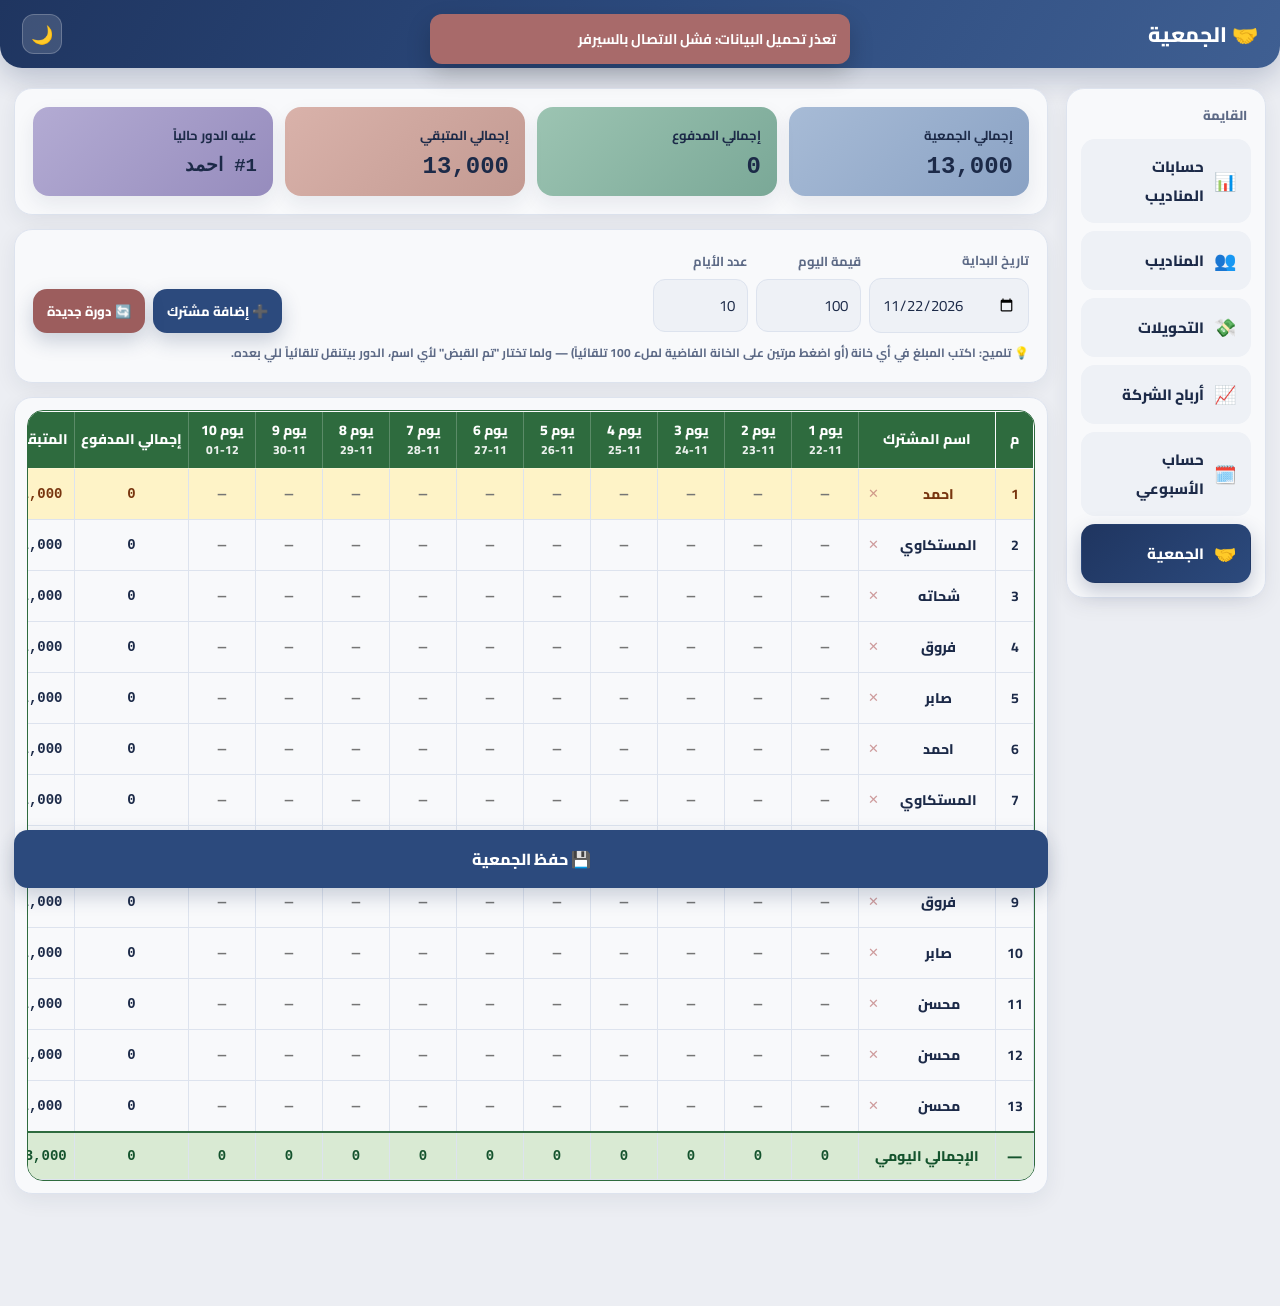
<file: gamiya.html>
<!DOCTYPE html>
<html lang="ar" dir="rtl">
<head>
<meta charset="UTF-8">
<meta name="viewport" content="width=device-width, initial-scale=1">
<title>الجمعية</title>
<link href="https://fonts.googleapis.com/css2?family=Cairo:wght@400;600;700;800&display=swap" rel="stylesheet">
<link rel="stylesheet" href="theme.css">
<style>
  main.content.wide { max-width: 100%; }

  .gm-wrap { border: 1.5px solid #2e6b3e; border-radius: 16px; overflow: hidden; background: var(--surface); }
  .gm-scroll { overflow-x: auto; max-width: 100%; }
  .gm-tbl { width: 100%; border-collapse: collapse; font-size: 14px; min-width: 1080px; }
  .gm-tbl th {
    background: #2e6b3e;
    color: #fff;
    font-weight: 800;
    padding: 9px 6px;
    border: 1px solid rgba(255,255,255,.22);
    line-height: 1.35;
    white-space: nowrap;
  }
  .gm-tbl td {
    padding: 5px 4px;
    border: 1px solid var(--line);
    text-align: center;
    font-weight: 700;
    animation: none;
    transition: background .25s;
  }
  .gm-tbl tbody tr:hover td { filter: brightness(.97); }

  .gm-tbl tr.st-received td { background: #d1fae5; color: #064e3b; }
  .gm-tbl tr.st-turn td { background: #fef3c7; color: #78350f; }
  [data-theme="dark"] .gm-tbl tr.st-received td { background: rgba(16, 185, 129, .22); color: #d1fae5; }
  [data-theme="dark"] .gm-tbl tr.st-turn td { background: rgba(245, 158, 11, .22); color: #fef3c7; }

  .gm-tbl .sticky-1 { position: sticky; right: 0; z-index: 3; width: 38px; min-width: 38px; }
  .gm-tbl .sticky-2 { position: sticky; right: 38px; z-index: 3; min-width: 120px; }
  .gm-tbl thead .sticky-1, .gm-tbl thead .sticky-2 { z-index: 5; background: #2e6b3e; }
  .gm-tbl tbody tr:not(.st-received):not(.st-turn) .sticky-1,
  .gm-tbl tbody tr:not(.st-received):not(.st-turn) .sticky-2 { background: var(--surface); }
  .gm-tbl tr.st-received .sticky-1, .gm-tbl tr.st-received .sticky-2 { background: #d1fae5; }
  .gm-tbl tr.st-turn .sticky-1, .gm-tbl tr.st-turn .sticky-2 { background: #fef3c7; }
  [data-theme="dark"] .gm-tbl tr.st-received .sticky-1,
  [data-theme="dark"] .gm-tbl tr.st-received .sticky-2 { background: #163b35; }
  [data-theme="dark"] .gm-tbl tr.st-turn .sticky-1,
  [data-theme="dark"] .gm-tbl tr.st-turn .sticky-2 { background: #3b311e; }

  .gm-name {
    width: 100%;
    min-width: 105px;
    padding: 6px 8px;
    border: 1px solid transparent;
    border-radius: 8px;
    background: transparent;
    color: inherit;
    font-weight: 800;
    font-size: 14px;
    text-align: center;
  }
  .gm-name:focus { border-color: #2e6b3e; background: var(--surface); box-shadow: none; }

  .gm-pay {
    width: 58px;
    padding: 6px 4px;
    border: 1px solid transparent;
    border-radius: 8px;
    background: transparent;
    color: inherit;
    font-family: Consolas, 'Courier New', monospace;
    font-weight: 800;
    font-size: 14px;
    text-align: center;
  }
  .gm-pay:hover { border-color: var(--line); background: rgba(255,255,255,.35); }
  .gm-pay:focus { border-color: #2e6b3e; background: var(--surface); color: var(--ink); box-shadow: none; }

  .gm-turn-sel {
    padding: 6px 8px;
    border-radius: 10px;
    font-size: 13px;
    font-weight: 800;
    cursor: pointer;
    width: auto;
    min-width: 112px;
    border: 1.5px solid var(--line);
    background: var(--surface2);
    color: var(--ink);
  }
  .gm-turn-sel.received { background: #16a34a; color: #fff; border-color: #15803d; }
  .gm-turn-sel.turn { background: #d97706; color: #fff; border-color: #b45309; }

  .gm-tot td {
    background: #d9ead3 !important;
    color: #14532d !important;
    font-weight: 800;
    padding: 10px 6px;
    border-top: 2px solid #2e6b3e;
  }
  [data-theme="dark"] .gm-tot td {
    background: #1c3a2b !important;
    color: #bbf7d0 !important;
  }
  .gm-del-row {
    border: 0;
    background: transparent;
    color: var(--bad);
    cursor: pointer;
    font-size: 13px;
    padding: 2px 5px;
    border-radius: 6px;
    opacity: .65;
  }
  .gm-del-row:hover { opacity: 1; background: rgba(184,106,106,.18); }
</style>
</head>
<body>

<header>
  <h1>🤝 الجمعية</h1>
  <button class="hbtn theme" id="themeBtn" onclick="toggleTheme(this)" title="تبديل الوضع">🌙</button>
</header>

<div id="toasts"></div>

<div class="wrap" style="max-width:1360px">
  <aside class="side">
    <div class="side-title">القايمة</div>
    <a class="nav-item" href="index.html"><span class="ni">📊</span> حسابات المناديب</a>
    <a class="nav-item" href="manage.html"><span class="ni">👥</span> المناديب</a>
    <a class="nav-item" href="transfers.html"><span class="ni">💸</span> التحويلات</a>
    <a class="nav-item" href="profit.html"><span class="ni">📈</span> أرباح الشركة</a>
    <a class="nav-item" href="weekly.html"><span class="ni">🗓️</span> حساب الأسبوعي</a>
    <a class="nav-item on" href="gamiya.html"><span class="ni">🤝</span> الجمعية</a>
  </aside>

  <main class="content wide">
    <div class="card">
      <div class="stats">
        <div class="stat s-all">إجمالي الجمعية<b id="stTarget">0</b></div>
        <div class="stat s-cash">إجمالي المدفوع<b id="stPaid">0</b></div>
        <div class="stat s-voda">إجمالي المتبقي<b id="stRem">0</b></div>
        <div class="stat s-insta">عليه الدور حالياً<b id="stTurn" style="font-size:19px">—</b></div>
      </div>
    </div>

    <div class="card">
      <div class="ctrl" style="justify-content:space-between">
        <div class="ctrl">
          <div>
            <label>تاريخ البداية</label>
            <input type="date" id="startDate" style="width:155px" onchange="onSettingsChange()">
          </div>
          <div>
            <label>قيمة اليوم</label>
            <input type="number" id="dailyAmount" min="1" style="width:105px" onchange="onSettingsChange()">
          </div>
          <div>
            <label>عدد الأيام</label>
            <input type="number" id="daysCount" min="1" max="31" style="width:95px" onchange="onSettingsChange()">
          </div>
        </div>

        <div class="ctrl" style="align-self:flex-end">
          <button type="button" class="btn" style="padding:10px 14px;font-size:13px" onclick="addSubscriber()">➕ إضافة مشترك</button>
          <button type="button" class="btn danger" style="padding:10px 14px;font-size:13px" onclick="resetCycle()">🔄 دورة جديدة</button>
        </div>
      </div>
      <div class="muted" style="margin-top:8px;font-size:12px">
        💡 تلميح: اكتب المبلغ في أي خانة (أو اضغط مرتين على الخانة الفاضية لملء <b id="hintAmt">100</b> تلقائياً) — ولما تختار <b>"تم القبض"</b> لأي اسم، الدور بيتنقل تلقائياً للي بعده.
      </div>
    </div>

    <div class="card" style="padding:12px">
      <div class="gm-wrap">
        <div class="gm-scroll" id="tableBox">
          <div class="muted" style="padding:20px">جاري تحميل جدول الجمعية...</div>
        </div>
      </div>
    </div>

    <div class="savebar">
      <button id="btnSave" onclick="saveGamiya()">💾 حفظ الجمعية</button>
    </div>
  </main>
</div>

<script>
const API_URL = 'https://script.google.com/macros/s/AKfycbwtdP1cSfohJVXLaJmOWcokwK9DJEJbAwUVSt1bG695tGMc5oAdmFJzbppo86mCPhw_/exec';

const DEFAULT_NAMES = [
  'احمد', 'المستكاوي', 'شحاته', 'فروق', 'صابر',
  'احمد', 'المستكاوي', 'شحاته', 'فروق', 'صابر',
  'محسن', 'محسن', 'محسن'
];

let gState = {
  startDate: '2026-11-22',
  dailyAmount: 100,
  daysCount: 10,
  rows: []
};
let dirty = false;
const $ = id => document.getElementById(id);

function call(action, params = {}) {
  return new Promise((resolve, reject) => {
    const cbName = 'cb_' + Date.now() + '_' + Math.floor(Math.random() * 1e6);
    const qs = new URLSearchParams({ ...params, action, callback: cbName });
    const script = document.createElement('script');
    const timer = setTimeout(() => { cleanup(); reject(new Error('انتهت مهلة الاتصال، جرب تاني')); }, 20000);
    function cleanup() { clearTimeout(timer); delete window[cbName]; script.remove(); }
    window[cbName] = res => {
      cleanup();
      if (res && res.ok) resolve(res.data);
      else reject(new Error((res && res.error) || 'حصل خطأ'));
    };
    script.onerror = () => { cleanup(); reject(new Error('فشل الاتصال بالسيرفر')); };
    script.src = API_URL + '?' + qs.toString();
    document.body.appendChild(script);
  });
}

function fmt(n) { return Number(n || 0).toLocaleString('en-US', { maximumFractionDigits: 2 }); }
function pad(n) { return String(n).padStart(2, '0'); }
function esc(s) { return String(s == null ? '' : s).replace(/&/g,'&amp;').replace(/</g,'&lt;').replace(/>/g,'&gt;').replace(/"/g,'&quot;'); }

function paintThemeBtn(th) { const b = $('themeBtn'); if (b) b.textContent = th === 'dark' ? '☀️' : '🌙'; }
function toggleTheme(btn) {
  const cur = document.documentElement.getAttribute('data-theme');
  const next = cur === 'dark' ? 'light' : 'dark';
  document.documentElement.setAttribute('data-theme', next);
  paintThemeBtn(next);
  if (btn) { btn.classList.remove('spin'); void btn.offsetWidth; btn.classList.add('spin'); }
}
function toast(text, ok) {
  const t = document.createElement('div');
  t.className = 'toast ' + (ok ? 'ok' : 'err');
  t.textContent = text;
  $('toasts').appendChild(t);
  setTimeout(() => { t.style.transition = 'opacity .3s'; t.style.opacity = '0'; setTimeout(() => t.remove(), 300); }, 4000);
}

function dayShortDate(startIso, offset) {
  const parts = String(startIso || '2026-11-22').split('-').map(Number);
  const d = new Date(parts[0], (parts[1] || 1) - 1, (parts[2] || 1) + offset);
  return pad(d.getDate()) + '-' + pad(d.getMonth() + 1);
}

function ensureRowsStructure() {
  const days = Math.max(1, Math.min(31, Number(gState.daysCount) || 10));
  gState.daysCount = days;
  gState.dailyAmount = Math.max(1, Number(gState.dailyAmount) || 100);
  if (!Array.isArray(gState.rows) || !gState.rows.length) {
    gState.rows = DEFAULT_NAMES.map((name, i) => ({
      name,
      status: i === 0 ? 'turn' : 'waiting',
      pays: Array(days).fill(0)
    }));
  }
  gState.rows.forEach(r => {
    if (!Array.isArray(r.pays)) r.pays = [];
    while (r.pays.length < days) r.pays.push(0);
    if (r.pays.length > days) r.pays.length = days;
  });
}

function computeStats() {
  const days = gState.daysCount;
  const daily = gState.dailyAmount;
  const targetPerPerson = days * daily;
  const dayTotals = Array(days).fill(0);
  let grandPaid = 0, grandRem = 0, completedCount = 0, receivedCount = 0;

  const rowStats = gState.rows.map(r => {
    let paid = 0;
    for (let d = 0; d < days; d++) {
      const v = Number(r.pays[d]) || 0;
      paid += v;
      dayTotals[d] += v;
    }
    const rem = Math.max(0, targetPerPerson - paid);
    if (rem === 0) completedCount++;
    if (r.status === 'received') receivedCount++;
    grandPaid += paid;
    grandRem += rem;
    return { paid, rem };
  });

  const grandTarget = gState.rows.length * targetPerPerson;
  const turnIdx = gState.rows.findIndex(r => r.status === 'turn');
  const turnText = turnIdx !== -1
    ? `#${turnIdx + 1} ${gState.rows[turnIdx].name}`
    : (receivedCount === gState.rows.length && gState.rows.length > 0 ? 'اكتملت الجمعية 🎉' : '—');

  return { dayTotals, rowStats, grandTarget, grandPaid, grandRem, completedCount, receivedCount, turnText };
}

function updateSummaryOnly() {
  const st = computeStats();
  $('stTarget').textContent = fmt(st.grandTarget);
  $('stPaid').textContent = fmt(st.grandPaid);
  $('stRem').textContent = fmt(st.grandRem);
  $('stTurn').textContent = st.turnText;
  $('hintAmt').textContent = gState.dailyAmount;

  st.rowStats.forEach((rs, rIdx) => {
    const paidEl = $('r-paid-' + rIdx);
    const remEl = $('r-rem-' + rIdx);
    const pStEl = $('r-pst-' + rIdx);
    if (paidEl) paidEl.textContent = fmt(rs.paid);
    if (remEl) remEl.textContent = fmt(rs.rem);
    if (pStEl) {
      pStEl.innerHTML = rs.rem === 0
        ? '<span class="pill pos">خالص</span>'
        : '<span class="muted">متبقي</span>';
    }
  });

  st.dayTotals.forEach((dt, dIdx) => {
    const dEl = $('tot-day-' + dIdx);
    if (dEl) dEl.textContent = fmt(dt);
  });
  if ($('tot-paid')) $('tot-paid').textContent = fmt(st.grandPaid);
  if ($('tot-rem')) $('tot-rem').textContent = fmt(st.grandRem);
  if ($('tot-pst')) $('tot-pst').textContent = `${st.completedCount} / ${gState.rows.length}`;
  if ($('tot-tst')) $('tot-tst').textContent = `قبض ${st.receivedCount} / ${gState.rows.length}`;
}

function renderTable() {
  ensureRowsStructure();
  $('startDate').value = gState.startDate;
  $('dailyAmount').value = gState.dailyAmount;
  $('daysCount').value = gState.daysCount;

  const days = gState.daysCount;
  const st = computeStats();

  let thDays = '';
  for (let d = 0; d < days; d++) {
    thDays += `<th>يوم ${d + 1}<br><span style="font-size:12px;opacity:.9">${dayShortDate(gState.startDate, d)}</span></th>`;
  }

  const bodyRows = gState.rows.map((r, rIdx) => {
    const rs = st.rowStats[rIdx];
    const rowCls = r.status === 'received' ? 'st-received' : r.status === 'turn' ? 'st-turn' : '';

    let dayCells = '';
    for (let d = 0; d < days; d++) {
      const v = Number(r.pays[d]) || 0;
      dayCells += `<td>
        <input type="number" inputmode="decimal" min="0" class="gm-pay"
          data-r="${rIdx}" data-d="${d}" value="${v ? v : ''}" placeholder="—">
      </td>`;
    }

    const payBadge = rs.rem === 0
      ? '<span class="pill pos">خالص</span>'
      : '<span class="muted">متبقي</span>';

    return `<tr class="${rowCls}">
      <td class="sticky-1">${rIdx + 1}</td>
      <td class="sticky-2">
        <div style="display:flex;align-items:center;gap:2px">
          <input type="text" class="gm-name" data-name-idx="${rIdx}" value="${esc(r.name)}">
          <button type="button" class="gm-del-row" title="حذف الصف" onclick="removeSubscriber(${rIdx})">✕</button>
        </div>
      </td>
      ${dayCells}
      <td class="amt" id="r-paid-${rIdx}">${fmt(rs.paid)}</td>
      <td class="amt" id="r-rem-${rIdx}">${fmt(rs.rem)}</td>
      <td id="r-pst-${rIdx}">${payBadge}</td>
      <td>
        <select class="gm-turn-sel ${r.status}" onchange="onStatusChange(${rIdx}, this.value)">
          <option value="waiting" ${r.status === 'waiting' ? 'selected' : ''}>في الانتظار</option>
          <option value="turn" ${r.status === 'turn' ? 'selected' : ''}>عليه الدور</option>
          <option value="received" ${r.status === 'received' ? 'selected' : ''}>تم القبض</option>
        </select>
      </td>
    </tr>`;
  }).join('');

  const totDayCells = st.dayTotals.map((dt, dIdx) =>
    `<td class="amt" id="tot-day-${dIdx}">${fmt(dt)}</td>`
  ).join('');

  $('tableBox').innerHTML = `
    <table class="gm-tbl">
      <thead>
        <tr>
          <th class="sticky-1">م</th>
          <th class="sticky-2">اسم المشترك</th>
          ${thDays}
          <th>إجمالي المدفوع</th>
          <th>المتبقي</th>
          <th>حالة الدفع</th>
          <th>حالة القبض</th>
        </tr>
      </thead>
      <tbody>
        ${bodyRows}
        <tr class="gm-tot">
          <td class="sticky-1">—</td>
          <td class="sticky-2">الإجمالي اليومي</td>
          ${totDayCells}
          <td class="amt" id="tot-paid">${fmt(st.grandPaid)}</td>
          <td class="amt" id="tot-rem">${fmt(st.grandRem)}</td>
          <td id="tot-pst">${st.completedCount} / ${gState.rows.length}</td>
          <td id="tot-tst">قبض ${st.receivedCount} / ${gState.rows.length}</td>
        </tr>
      </tbody>
    </table>`;

  updateSummaryOnly();
}

function onStatusChange(idx, newStatus) {
  const rows = gState.rows;
  if (!rows[idx]) return;

  if (newStatus === 'received') {
    rows[idx].status = 'received';
    let nextIdx = -1;
    for (let i = idx + 1; i < rows.length; i++) {
      if (rows[i].status === 'waiting') { nextIdx = i; break; }
    }
    if (nextIdx === -1) {
      for (let i = 0; i < idx; i++) {
        if (rows[i].status === 'waiting') { nextIdx = i; break; }
      }
    }
    if (nextIdx !== -1) {
      rows.forEach((r, i) => { if (i !== nextIdx && r.status === 'turn') r.status = 'waiting'; });
      rows[nextIdx].status = 'turn';
      toast(`تم تسجيل قبض ${rows[idx].name} — الدور الآن على: ${rows[nextIdx].name}`, true);
    } else {
      toast(`تم تسجيل قبض ${rows[idx].name}`, true);
    }
  } else if (newStatus === 'turn') {
    rows.forEach((r, i) => {
      if (i !== idx && r.status === 'turn') r.status = 'waiting';
    });
    rows[idx].status = 'turn';
  } else {
    rows[idx].status = 'waiting';
  }

  dirty = true;
  renderTable();
}

function onSettingsChange() {
  gState.startDate = $('startDate').value || '2026-11-22';
  gState.dailyAmount = Math.max(1, Number($('dailyAmount').value) || 100);
  gState.daysCount = Math.max(1, Math.min(31, Number($('daysCount').value) || 10));
  dirty = true;
  renderTable();
}

function addSubscriber() {
  const name = prompt('اكتب اسم المشترك الجديد:');
  if (!name || !name.trim()) return;
  const hasTurn = gState.rows.some(r => r.status === 'turn');
  gState.rows.push({
    name: name.trim(),
    status: hasTurn ? 'waiting' : 'turn',
    pays: Array(gState.daysCount).fill(0)
  });
  dirty = true;
  renderTable();
}

function removeSubscriber(idx) {
  const r = gState.rows[idx];
  if (!r) return;
  if (!confirm(`متأكد إنك عايز تمسح "${r.name}" من الجدول؟`)) return;
  const wasTurn = r.status === 'turn';
  gState.rows.splice(idx, 1);
  if (wasTurn && gState.rows.length) {
    const nextW = gState.rows.findIndex(x => x.status === 'waiting');
    if (nextW !== -1) gState.rows[nextW].status = 'turn';
  }
  dirty = true;
  renderTable();
}

function resetCycle() {
  if (!confirm('بدء دورة جديدة بنفس الأسماء وتصفير كل المبالغ والقبض؟')) return;
  gState.rows.forEach((r, i) => {
    r.pays = Array(gState.daysCount).fill(0);
    r.status = i === 0 ? 'turn' : 'waiting';
  });
  dirty = true;
  renderTable();
  toast('تم تجهيز دورة جديدة، اضغط حفظ لتأكيدها في الشيت', true);
}

const tableBox = $('tableBox');
tableBox.addEventListener('input', e => {
  const el = e.target;
  if (el.dataset.r !== undefined && el.dataset.d !== undefined) {
    const r = Number(el.dataset.r);
    const d = Number(el.dataset.d);
    gState.rows[r].pays[d] = Number(el.value) || 0;
    dirty = true;
    updateSummaryOnly();
  } else if (el.dataset.nameIdx !== undefined) {
    const idx = Number(el.dataset.nameIdx);
    gState.rows[idx].name = el.value;
    dirty = true;
    updateSummaryOnly();
  }
});

tableBox.addEventListener('dblclick', e => {
  const el = e.target;
  if (el.dataset.r !== undefined && el.dataset.d !== undefined && !el.value) {
    const r = Number(el.dataset.r);
    const d = Number(el.dataset.d);
    el.value = gState.dailyAmount;
    gState.rows[r].pays[d] = gState.dailyAmount;
    dirty = true;
    updateSummaryOnly();
  }
});

async function saveGamiya() {
  const btn = $('btnSave');
  btn.disabled = true;
  btn.textContent = 'جاري الحفظ...';
  try {
    await call('saveGamiya', { data: JSON.stringify(gState) });
    dirty = false;
    toast('تم حفظ جدول الجمعية في الشيت بنجاح', true);
  } catch (e) {
    toast(e.message, false);
  } finally {
    btn.disabled = false;
    btn.textContent = '💾 حفظ الجمعية';
  }
}

(async function init() {
  const dark = window.matchMedia && window.matchMedia('(prefers-color-scheme: dark)').matches;
  const theme = dark ? 'dark' : 'light';
  document.documentElement.setAttribute('data-theme', theme);
  paintThemeBtn(theme);

  try {
    const data = await call('getGamiya');
    if (data && Array.isArray(data.rows)) {
      gState = data;
    }
  } catch (e) {
    toast('تعذر تحميل البيانات: ' + e.message, false);
  }
  renderTable();
})();
</script>
</body>
</html>
</file>
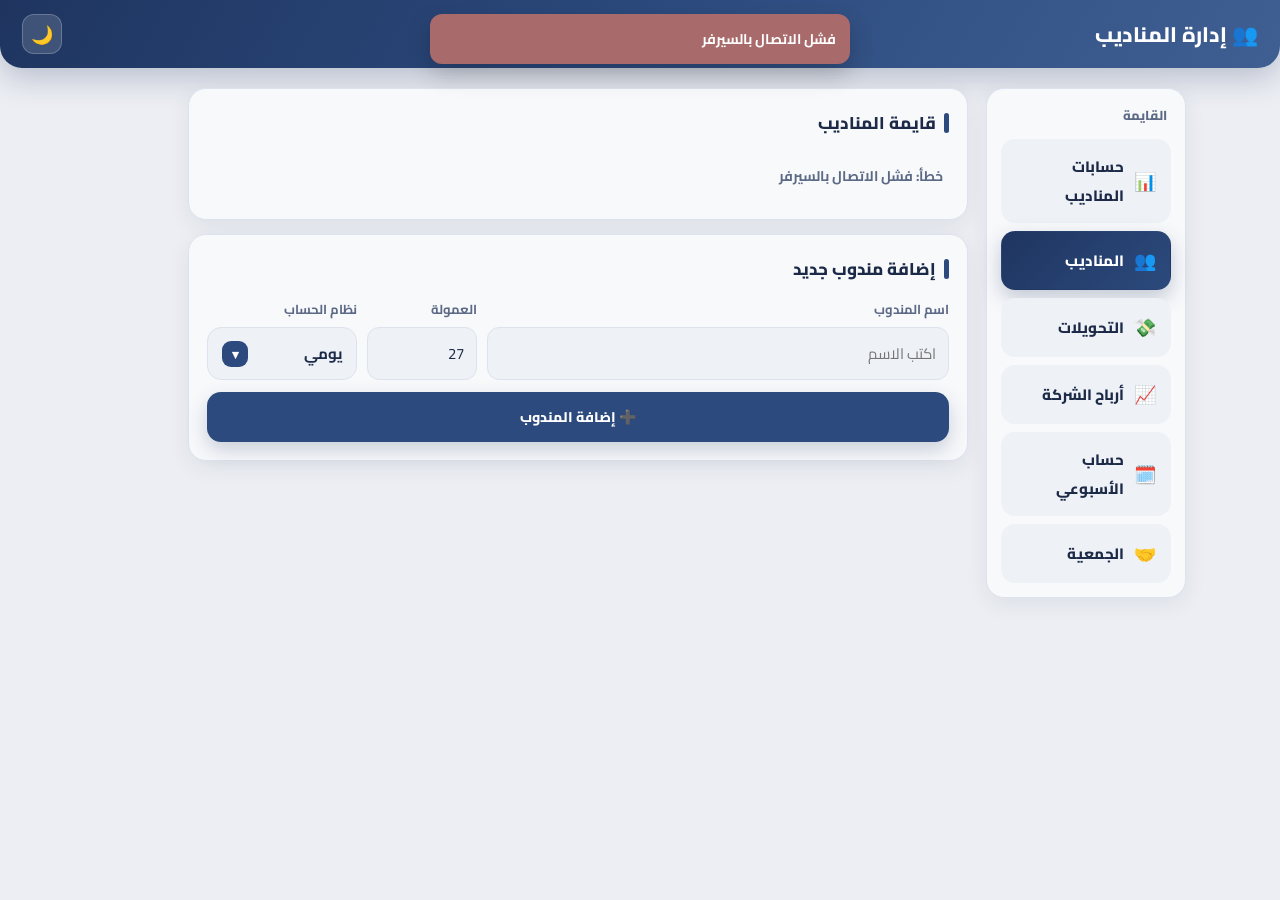
<file: manage.html>
<!DOCTYPE html>
<html lang="ar" dir="rtl">
<head>
<meta charset="UTF-8">
<meta name="viewport" content="width=device-width, initial-scale=1">
<title>إدارة المناديب</title>
<link href="https://fonts.googleapis.com/css2?family=Cairo:wght@400;600;700;800&display=swap" rel="stylesheet">
<link rel="stylesheet" href="theme.css">
</head>
<body>

<header>
  <h1>👥 إدارة المناديب</h1>
  <button class="hbtn theme" id="themeBtn" onclick="toggleTheme(this)" title="تبديل الوضع">🌙</button>
</header>

<div id="toasts"></div>

<div class="wrap">
  <aside class="side">
    <div class="side-title">القايمة</div>
    <a class="nav-item" href="index.html"><span class="ni">📊</span> حسابات المناديب</a>
    <a class="nav-item on" href="manage.html"><span class="ni">👥</span> المناديب</a>
    <a class="nav-item" href="transfers.html"><span class="ni">💸</span> التحويلات</a>
    <a class="nav-item" href="profit.html"><span class="ni">📈</span> أرباح الشركة</a>
    <a class="nav-item" href="weekly.html"><span class="ni">🗓️</span> حساب الأسبوعي</a>
    <a class="nav-item" href="gamiya.html"><span class="ni">🤝</span> الجمعية</a>
  </aside>

  <main class="content">
    <div class="card">
      <h2 class="sec">قايمة المناديب</h2>
      <ul class="list" id="repsList">
        <li class="muted">جاري التحميل...</li>
      </ul>
    </div>

    <div class="card">
      <h2 class="sec">إضافة مندوب جديد</h2>
      <div class="formrow" style="grid-template-columns:1fr 110px 150px">
        <div>
          <label>اسم المندوب</label>
          <input type="text" id="newName" placeholder="اكتب الاسم">
        </div>
        <div>
          <label>العمولة</label>
          <input type="number" id="newRate" inputmode="numeric" min="1" value="27">
        </div>
        <div>
          <label>نظام الحساب</label>
          <div id="newTypeWrap"></div>
        </div>
      </div>
      <button type="button" class="btn full" id="btnAdd" onclick="addNewRep()">➕ إضافة المندوب</button>
    </div>
  </main>
</div>

<script>
const API_URL = 'https://script.google.com/macros/s/AKfycbwtdP1cSfohJVXLaJmOWcokwK9DJEJbAwUVSt1bG695tGMc5oAdmFJzbppo86mCPhw_/exec';

const TYPE_OPTS = [
  { v: 'daily', l: 'يومي' },
  { v: 'weekly', l: 'أسبوعي' }
];

let reps = [];
let editingIdx = -1;
const $ = id => document.getElementById(id);

function call(action, params = {}) {
  return new Promise((resolve, reject) => {
    const cbName = 'cb_' + Date.now() + '_' + Math.floor(Math.random() * 1e6);
    const qs = new URLSearchParams({ ...params, action, callback: cbName });
    const script = document.createElement('script');
    const timer = setTimeout(() => { cleanup(); reject(new Error('انتهت مهلة الاتصال، جرب تاني')); }, 20000);
    function cleanup() { clearTimeout(timer); delete window[cbName]; script.remove(); }
    window[cbName] = res => {
      cleanup();
      if (res && res.ok) resolve(res.data);
      else reject(new Error((res && res.error) || 'حصل خطأ'));
    };
    script.onerror = () => { cleanup(); reject(new Error('فشل الاتصال بالسيرفر')); };
    script.src = API_URL + '?' + qs.toString();
    document.body.appendChild(script);
  });
}

function esc(s) { return String(s == null ? '' : s).replace(/&/g,'&amp;').replace(/</g,'&lt;').replace(/>/g,'&gt;').replace(/"/g,'&quot;'); }
function paintThemeBtn(th) { const b = $('themeBtn'); if (b) b.textContent = th === 'dark' ? '☀️' : '🌙'; }
function toggleTheme(btn) {
  const cur = document.documentElement.getAttribute('data-theme');
  const next = cur === 'dark' ? 'light' : 'dark';
  document.documentElement.setAttribute('data-theme', next);
  paintThemeBtn(next);
  if (btn) { btn.classList.remove('spin'); void btn.offsetWidth; btn.classList.add('spin'); }
}
function toast(text, ok) {
  const t = document.createElement('div');
  t.className = 'toast ' + (ok ? 'ok' : 'err');
  t.textContent = text;
  $('toasts').appendChild(t);
  setTimeout(() => { t.style.transition = 'opacity .3s'; t.style.opacity = '0'; setTimeout(() => t.remove(), 300); }, 4000);
}

function ddHTML(opts, value, placeholder, extra = '') {
  const cur = value !== '' ? opts.find(o => o.v === value) : null;
  return `<div class="dd${cur ? '' : ' empty'}" data-value="${esc(cur ? value : '')}" ${extra}>
    <button type="button" class="dd-btn"><span class="dd-label">${esc(cur ? cur.l : placeholder)}</span><span class="dd-chev">▾</span></button>
    <div class="dd-menu">${opts.map((o, k) =>
      `<div class="dd-item${cur && o.v === value ? ' sel' : ''}${o.v === '' ? ' placeholder' : ''}" data-v="${esc(o.v)}" style="--k:${k}"><span class="dd-t">${esc(o.l)}</span></div>`
    ).join('')}</div></div>`;
}

function setDdValue(id, v) {
  const root = $(id);
  if (!root) return;
  const items = [...root.querySelectorAll('.dd-item')];
  const item = v !== '' ? items.find(x => x.dataset.v === v) : null;
  root.dataset.value = item ? v : '';
  root.querySelector('.dd-label').textContent = item ? item.textContent : items[0].textContent;
  root.classList.toggle('empty', !item);
  items.forEach(x => x.classList.toggle('sel', x === item));
}

document.addEventListener('click', e => {
  const item = e.target.closest('.dd-item');
  if (item) {
    const root = item.closest('.dd');
    const v = item.dataset.v;
    root.dataset.value = v;
    root.querySelector('.dd-label').textContent = (item.querySelector('.dd-t') || item).textContent;
    root.classList.toggle('empty', v === '');
    root.querySelectorAll('.dd-item').forEach(x => x.classList.toggle('sel', x === item && v !== ''));
    root.classList.remove('open');
    return;
  }
  if (e.target.closest('.dd-menu')) return;
  const btn = e.target.closest('.dd-btn');
  const root = btn ? btn.closest('.dd') : null;
  const wasOpen = root && root.classList.contains('open');
  document.querySelectorAll('.dd.open').forEach(d => d.classList.remove('open'));
  if (root && !wasOpen) root.classList.add('open');
});

function render() {
  if (!reps.length) {
    $('repsList').innerHTML = '<li class="muted">مفيش مناديب لسه</li>';
    return;
  }
  $('repsList').innerHTML = reps.map((r, idx) => {
    const isWeekly = r.payType === 'weekly';
    const typeBadge = isWeekly
      ? `<span class="badge" style="background:rgba(217,119,6,.16);color:#b45309">أسبوعي</span>`
      : `<span class="badge">يومي</span>`;
    const isEditing = editingIdx === idx;

    const editBox = isEditing ? `
      <div class="edit-drawer">
        <div>
          <label>نظام الحساب</label>
          ${ddHTML(TYPE_OPTS, r.payType || 'daily', 'اختار النظام', `id="editType-${idx}"`)}
        </div>
        <div>
          <label>العمولة</label>
          <input type="number" id="editRate-${idx}" inputmode="numeric" min="1" value="${r.rate}">
        </div>
        <div style="display:flex;gap:6px">
          <button type="button" class="btn" style="padding:11px 16px" onclick="saveEdit(${idx}, this)">💾 حفظ</button>
          <button type="button" class="btn ghost" style="padding:11px 12px" onclick="cancelEdit()">إلغاء</button>
        </div>
      </div>` : '';

    return `<li>
      <div class="rep-row">
        <div>
          <span>${esc(r.name)}</span>
          ${typeBadge}
        </div>
        <div style="display:flex;align-items:center;gap:8px">
          <span class="rate">العمولة: ${r.rate}</span>
          <button type="button" class="editbtn" title="تعديل نظام الحساب والعمولة" onclick="openEdit(${idx})">✏️</button>
          <button type="button" class="del" title="حذف المندوب" onclick="removeRep(${idx})">🗑️</button>
        </div>
      </div>
      ${editBox}
    </li>`;
  }).join('');
}

function openEdit(idx) {
  editingIdx = (editingIdx === idx) ? -1 : idx;
  render();
}

function cancelEdit() {
  editingIdx = -1;
  render();
}

async function saveEdit(idx, btn) {
  const r = reps[idx];
  if (!r) return;
  const dd = $('editType-' + idx);
  const payType = (dd && dd.dataset.value) || 'daily';
  const rate = Number($('editRate-' + idx).value);
  if (!isFinite(rate) || rate <= 0) return toast('اكتب رقم عمولة صحيح أكبر من صفر', false);

  if (btn) { btn.disabled = true; btn.textContent = 'جاري الحفظ...'; }
  try {
    await call('updateRep', { name: r.name, rate, payType });
    r.payType = payType;
    r.rate = rate;
    editingIdx = -1;
    render();
    toast(`تم تعديل ${r.name} إلى (${payType === 'weekly' ? 'أسبوعي' : 'يومي'})`, true);
    await loadReps();
  } catch (e) {
    toast(e.message, false);
    if (btn) { btn.disabled = false; btn.textContent = '💾 حفظ'; }
  }
}

async function loadReps() {
  try {
    reps = (await call('getReps')) || [];
    render();
  } catch (e) {
    $('repsList').innerHTML = '<li class="muted">خطأ: ' + esc(e.message) + '</li>';
    toast(e.message, false);
  }
}

async function addNewRep() {
  const name = $('newName').value.trim();
  const rate = Number($('newRate').value);
  const dd = $('newType');
  const payType = (dd && dd.dataset.value) || 'daily';
  if (!name) return toast('اكتب اسم المندوب الأول', false);
  if (!isFinite(rate) || rate <= 0) return toast('اكتب عمولة صحيحة', false);

  const btn = $('btnAdd');
  btn.disabled = true;
  btn.textContent = 'جاري الإضافة...';
  try {
    await call('addRep', { name, rate, payType });
    $('newName').value = '';
    setDdValue('newType', 'daily');
    toast(`تم إضافة ${name} بنجاح`, true);
    await loadReps();
  } catch (e) {
    toast(e.message, false);
  } finally {
    btn.disabled = false;
    btn.textContent = '➕ إضافة المندوب';
  }
}

async function removeRep(idx) {
  const r = reps[idx];
  if (!r) return;
  if (!confirm(`متأكد إنك عايز تمسح المندوب "${r.name}"؟`)) return;
  try {
    await call('deleteRep', { name: r.name });
    if (editingIdx === idx) editingIdx = -1;
    toast(`تم حذف ${r.name}`, true);
    await loadReps();
  } catch (e) {
    toast(e.message, false);
  }
}

(function init() {
  const dark = window.matchMedia && window.matchMedia('(prefers-color-scheme: dark)').matches;
  const theme = dark ? 'dark' : 'light';
  document.documentElement.setAttribute('data-theme', theme);
  paintThemeBtn(theme);
  $('newTypeWrap').innerHTML = ddHTML(TYPE_OPTS, 'daily', 'اختار النظام', 'id="newType"');
  loadReps();
})();
</script>
</body>
</html>
</file>
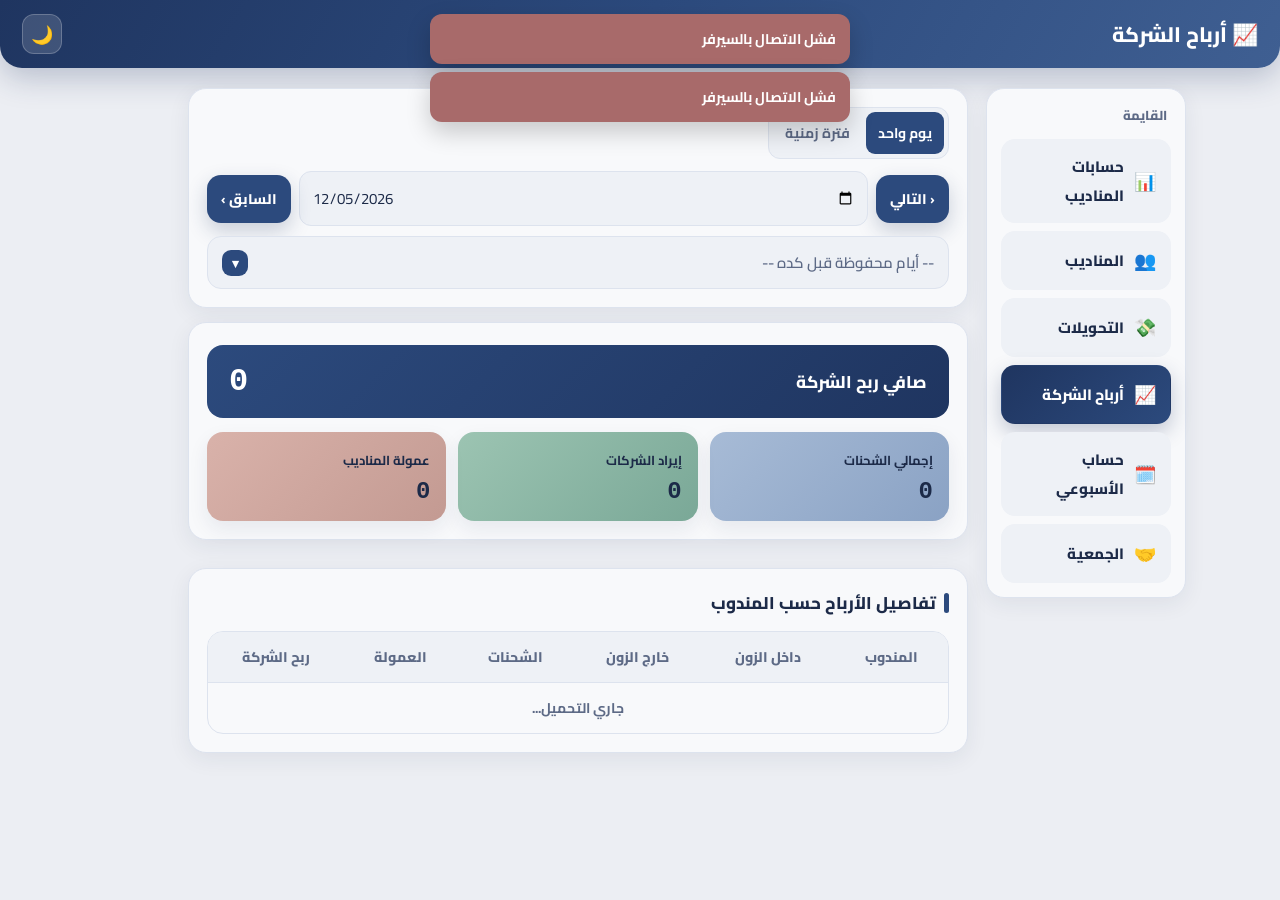
<file: profit.html>
<!DOCTYPE html>
<html lang="ar" dir="rtl">
<head>
<meta charset="UTF-8">
<meta name="viewport" content="width=device-width, initial-scale=1">
<title>أرباح الشركة</title>
<link href="https://fonts.googleapis.com/css2?family=Cairo:wght@400;600;700;800&display=swap" rel="stylesheet">
<link rel="stylesheet" href="theme.css">
</head>
<body>

<header>
  <h1>📈 أرباح الشركة</h1>
  <button class="hbtn theme" id="themeBtn" onclick="toggleTheme(this)" title="تبديل الوضع">🌙</button>
</header>

<div id="toasts"></div>

<div class="wrap">
  <aside class="side">
    <div class="side-title">القايمة</div>
    <a class="nav-item" href="index.html"><span class="ni">📊</span> حسابات المناديب</a>
    <a class="nav-item" href="manage.html"><span class="ni">👥</span> المناديب</a>
    <a class="nav-item" href="transfers.html"><span class="ni">💸</span> التحويلات</a>
    <a class="nav-item on" href="profit.html"><span class="ni">📈</span> أرباح الشركة</a>
    <a class="nav-item" href="weekly.html"><span class="ni">🗓️</span> حساب الأسبوعي</a>
    <a class="nav-item" href="gamiya.html"><span class="ni">🤝</span> الجمعية</a>
  </aside>

  <main class="content">
    <div class="card">
      <div class="ctrl" style="margin-bottom:12px">
        <div class="seg">
          <button type="button" id="mDay" class="on" onclick="setMode('day')">يوم واحد</button>
          <button type="button" id="mRange" onclick="setMode('range')">فترة زمنية</button>
        </div>
      </div>

      <div id="dayControls" class="daybar">
        <div class="row">
          <button type="button" class="navbtn" onclick="shiftDay(1)">‹ التالي</button>
          <input type="date" id="dDate" onchange="loadData()">
          <button type="button" class="navbtn" onclick="shiftDay(-1)">السابق ›</button>
        </div>
        <div id="savedDaysWrap"></div>
      </div>

      <div id="rangeControls" class="formrow" style="display:none;grid-template-columns:1fr 1fr auto">
        <div>
          <label>من تاريخ</label>
          <input type="date" id="fromDate">
        </div>
        <div>
          <label>إلى تاريخ</label>
          <input type="date" id="toDate">
        </div>
        <button type="button" class="btn" onclick="loadData()">عرض</button>
      </div>
    </div>

    <div class="card">
      <div class="big" style="margin-bottom:14px">
        <span>صافي ربح الشركة</span>
        <b id="bigProfit">0</b>
      </div>
      <div class="stats" style="grid-template-columns:repeat(3,1fr)">
        <div class="stat s-all">إجمالي الشحنات<b id="stCount">0</b></div>
        <div class="stat s-cash">إيراد الشركات<b id="stRev">0</b></div>
        <div class="stat s-voda">عمولة المناديب<b id="stComm">0</b></div>
      </div>
    </div>

    <div class="co-cards" id="coCards"></div>

    <div class="card">
      <h2 class="sec">تفاصيل الأرباح حسب المندوب</h2>
      <div class="tbl-box">
        <div class="tscroll">
          <table>
            <thead>
              <tr>
                <th>المندوب</th>
                <th>داخل الزون</th>
                <th>خارج الزون</th>
                <th>الشحنات</th>
                <th>العمولة</th>
                <th>ربح الشركة</th>
              </tr>
            </thead>
            <tbody id="repBody">
              <tr><td colspan="6" class="muted">جاري التحميل...</td></tr>
            </tbody>
          </table>
        </div>
      </div>
    </div>
  </main>
</div>

<script>
const API_URL = 'https://script.google.com/macros/s/AKfycbwtdP1cSfohJVXLaJmOWcokwK9DJEJbAwUVSt1bG695tGMc5oAdmFJzbppo86mCPhw_/exec';

let mode = 'day';
let savedDaysList = [];
let priceData = { prices: { inZone: {}, outZone: {} }, names: {}, keys: [], outKeys: [] };
let repsMap = {};
const $ = id => document.getElementById(id);

function call(action, params = {}) {
  return new Promise((resolve, reject) => {
    const cbName = 'cb_' + Date.now() + '_' + Math.floor(Math.random() * 1e6);
    const qs = new URLSearchParams({ ...params, action, callback: cbName });
    const script = document.createElement('script');
    const timer = setTimeout(() => { cleanup(); reject(new Error('انتهت مهلة الاتصال، جرب تاني')); }, 20000);
    function cleanup() { clearTimeout(timer); delete window[cbName]; script.remove(); }
    window[cbName] = res => {
      cleanup();
      if (res && res.ok) resolve(res.data);
      else reject(new Error((res && res.error) || 'حصل خطأ'));
    };
    script.onerror = () => { cleanup(); reject(new Error('فشل الاتصال بالسيرفر')); };
    script.src = API_URL + '?' + qs.toString();
    document.body.appendChild(script);
  });
}

function fmt(n) { return Number(n || 0).toLocaleString('en-US', { maximumFractionDigits: 2 }); }
function pad(n) { return String(n).padStart(2, '0'); }
function esc(s) { return String(s == null ? '' : s).replace(/&/g,'&amp;').replace(/</g,'&lt;').replace(/>/g,'&gt;').replace(/"/g,'&quot;'); }
function todayISO() { const d = new Date(); return d.getFullYear() + '-' + pad(d.getMonth()+1) + '-' + pad(d.getDate()); }
function addDays(iso, n) { const [y,m,d] = iso.split('-').map(Number); const x = new Date(y, m-1, d+n); return x.getFullYear() + '-' + pad(x.getMonth()+1) + '-' + pad(x.getDate()); }
function dmy(iso) { const m = String(iso).match(/^(\d{4})-(\d{2})-(\d{2})/); return m ? m[3]+'/'+m[2]+'/'+m[1] : esc(iso); }

function paintThemeBtn(th) { const b = $('themeBtn'); if (b) b.textContent = th === 'dark' ? '☀️' : '🌙'; }
function toggleTheme(btn) {
  const cur = document.documentElement.getAttribute('data-theme');
  const next = cur === 'dark' ? 'light' : 'dark';
  document.documentElement.setAttribute('data-theme', next);
  paintThemeBtn(next);
  if (btn) { btn.classList.remove('spin'); void btn.offsetWidth; btn.classList.add('spin'); }
}
function toast(text, ok) {
  const t = document.createElement('div');
  t.className = 'toast ' + (ok ? 'ok' : 'err');
  t.textContent = text;
  $('toasts').appendChild(t);
  setTimeout(() => { t.style.transition = 'opacity .3s'; t.style.opacity = '0'; setTimeout(() => t.remove(), 300); }, 4000);
}

function ddHTML(opts, value, placeholder, extra = '') {
  const cur = value !== '' ? opts.find(o => o.v === value) : null;
  return `<div class="dd${cur ? '' : ' empty'}" data-value="${esc(cur ? value : '')}" ${extra}>
    <button type="button" class="dd-btn"><span class="dd-label">${esc(cur ? cur.l : placeholder)}</span><span class="dd-chev">▾</span></button>
    <div class="dd-menu">${opts.map((o, k) =>
      `<div class="dd-item${cur && o.v === value ? ' sel' : ''}${o.v === '' ? ' placeholder' : ''}" data-v="${esc(o.v)}" style="--k:${k}"><span class="dd-t">${esc(o.l)}</span></div>`
    ).join('')}</div></div>`;
}

document.addEventListener('click', e => {
  const item = e.target.closest('.dd-item');
  if (item) {
    const root = item.closest('.dd');
    const v = item.dataset.v;
    root.dataset.value = v;
    root.querySelector('.dd-label').textContent = (item.querySelector('.dd-t') || item).textContent;
    root.classList.toggle('empty', v === '');
    root.querySelectorAll('.dd-item').forEach(x => x.classList.toggle('sel', x === item && v !== ''));
    root.classList.remove('open');
    if (root.id === 'savedDays' && v) { $('dDate').value = v; loadData(); }
    return;
  }
  if (e.target.closest('.dd-menu')) return;
  const btn = e.target.closest('.dd-btn');
  const root = btn ? btn.closest('.dd') : null;
  const wasOpen = root && root.classList.contains('open');
  document.querySelectorAll('.dd.open').forEach(d => d.classList.remove('open'));
  if (root && !wasOpen) root.classList.add('open');
});

function renderSavedDays() {
  const cur = $('dDate').value;
  const opts = [{ v: '', l: '-- أيام محفوظة قبل كده --' }].concat(savedDaysList.map(d => ({ v: d, l: dmy(d) })));
  $('savedDaysWrap').innerHTML = ddHTML(opts, savedDaysList.includes(cur) ? cur : '', '-- أيام محفوظة قبل كده --', 'id="savedDays"');
}

function setMode(m) {
  mode = m;
  $('mDay').classList.toggle('on', m === 'day');
  $('mRange').classList.toggle('on', m === 'range');
  $('dayControls').style.display = m === 'day' ? '' : 'none';
  $('rangeControls').style.display = m === 'range' ? 'grid' : 'none';
  loadData();
}

function shiftDay(n) {
  $('dDate').value = addDays($('dDate').value || todayISO(), n);
  loadData();
}

async function loadData() {
  $('repBody').innerHTML = '<tr><td colspan="6" class="muted">جاري التحميل...</td></tr>';
  try {
    let allRows = [];
    if (mode === 'day') {
      const date = $('dDate').value || todayISO();
      renderSavedDays();
      allRows = (await call('getDay', { date })) || [];
    } else {
      const from = $('fromDate').value;
      const to = $('toDate').value;
      if (!from || !to) return toast('اختار تاريخ البداية والنهاية', false);
      const targets = savedDaysList.filter(d => d >= from && d <= to);
      const chunks = await Promise.all(targets.map(d => call('getDay', { date: d })));
      chunks.forEach(c => { if (c) allRows.push(...c); });
    }
    calculateAndRender(allRows);
  } catch (e) {
    toast(e.message, false);
  }
}

function calculateAndRender(rows) {
  const keys = priceData.keys || [];
  const outKeys = priceData.outKeys || [];
  const inP = (priceData.prices && priceData.prices.inZone) || {};
  const outP = (priceData.prices && priceData.prices.outZone) || {};
  const names = priceData.names || {};

  const coStats = {};
  keys.forEach(k => { coStats[k] = { inCnt: 0, outCnt: 0, rev: 0, profit: 0 }; });

  const byRep = {};
  let totCount = 0, totRev = 0, totComm = 0, totProfit = 0;

  rows.forEach(r => {
    const cnt = Number(r.count) || 0;
    const comm = Number(r.commission) || 0;
    const rate = cnt > 0 ? (comm / cnt) : (repsMap[r.rep] || 27);

    let rowIn = 0, rowOut = 0, rowRev = 0, rowProfit = 0;

    keys.forEach(k => {
      const ic = Number(r.zin && r.zin[k]) || 0;
      const oc = outKeys.includes(k) ? (Number(r.zout && r.zout[k]) || 0) : 0;
      const rev = ic * (inP[k] || 0) + oc * (outP[k] || 0);
      const prof = ic * ((inP[k] || 0) - rate) + oc * ((outP[k] || 0) - rate);

      coStats[k].inCnt += ic;
      coStats[k].outCnt += oc;
      coStats[k].rev += rev;
      coStats[k].profit += prof;

      rowIn += ic;
      rowOut += oc;
      rowRev += rev;
      rowProfit += prof;
    });

    totCount += (rowIn + rowOut);
    totRev += rowRev;
    totComm += comm;
    totProfit += rowProfit;

    if (rowIn + rowOut > 0 || comm > 0) {
      if (!byRep[r.rep]) byRep[r.rep] = { inCnt: 0, outCnt: 0, count: 0, comm: 0, profit: 0 };
      byRep[r.rep].inCnt += rowIn;
      byRep[r.rep].outCnt += rowOut;
      byRep[r.rep].count += (rowIn + rowOut);
      byRep[r.rep].comm += comm;
      byRep[r.rep].profit += rowProfit;
    }
  });

  $('bigProfit').textContent = fmt(totProfit);
  $('stCount').textContent = fmt(totCount);
  $('stRev').textContent = fmt(totRev);
  $('stComm').textContent = fmt(totComm);

  $('coCards').innerHTML = keys.map(k => {
    const s = coStats[k];
    const hasOut = outKeys.includes(k);
    return `<div class="co co-${k}">
      <h3>${esc(names[k] || k)}</h3>
      <div class="sub">داخل: ${s.inCnt}${hasOut ? ` | خارج: ${s.outCnt}` : ''}</div>
      <div class="pv">${fmt(s.profit)}</div>
      <div class="sub">إيراد: ${fmt(s.rev)}</div>
    </div>`;
  }).join('');

  const repNames = Object.keys(byRep);
  if (!repNames.length) {
    $('repBody').innerHTML = '<tr><td colspan="6" class="muted">مفيش شحنات مسجلة في الفترة دي</td></tr>';
  } else {
    let sumIn = 0, sumOut = 0;
    $('repBody').innerHTML = repNames.map(name => {
      const o = byRep[name];
      sumIn += o.inCnt;
      sumOut += o.outCnt;
      const cls = o.profit >= 0 ? 'pos' : 'neg';
      return `<tr>
        <td class="name">${esc(name)}</td>
        <td class="amt">${o.inCnt}</td>
        <td class="amt">${o.outCnt}</td>
        <td class="amt">${o.count}</td>
        <td class="amt">${fmt(o.comm)}</td>
        <td class="amt"><span class="pill ${cls}">${fmt(o.profit)}</span></td>
      </tr>`;
    }).join('') + `
      <tr class="tot">
        <td class="name">الإجمالي</td>
        <td class="amt">${sumIn}</td>
        <td class="amt">${sumOut}</td>
        <td class="amt">${totCount}</td>
        <td class="amt">${fmt(totComm)}</td>
        <td class="amt">${fmt(totProfit)}</td>
      </tr>`;
  }
}

(async function init() {
  const dark = window.matchMedia && window.matchMedia('(prefers-color-scheme: dark)').matches;
  const theme = dark ? 'dark' : 'light';
  document.documentElement.setAttribute('data-theme', theme);
  paintThemeBtn(theme);

  const today = todayISO();
  $('dDate').value = today;
  $('fromDate').value = addDays(today, -6);
  $('toDate').value = today;

  try {
    const [p, days, reps] = await Promise.all([call('getPrices'), call('listDays'), call('getReps')]);
    priceData = p || priceData;
    savedDaysList = days || [];
    (reps || []).forEach(r => { repsMap[r.name] = r.rate; });
    if (savedDaysList.length && !savedDaysList.includes(today)) {
      $('dDate').value = savedDaysList[0];
    }
    renderSavedDays();
  } catch (e) {
    toast(e.message, false);
  }
  loadData();
})();
</script>
</body>
</html>
</file>
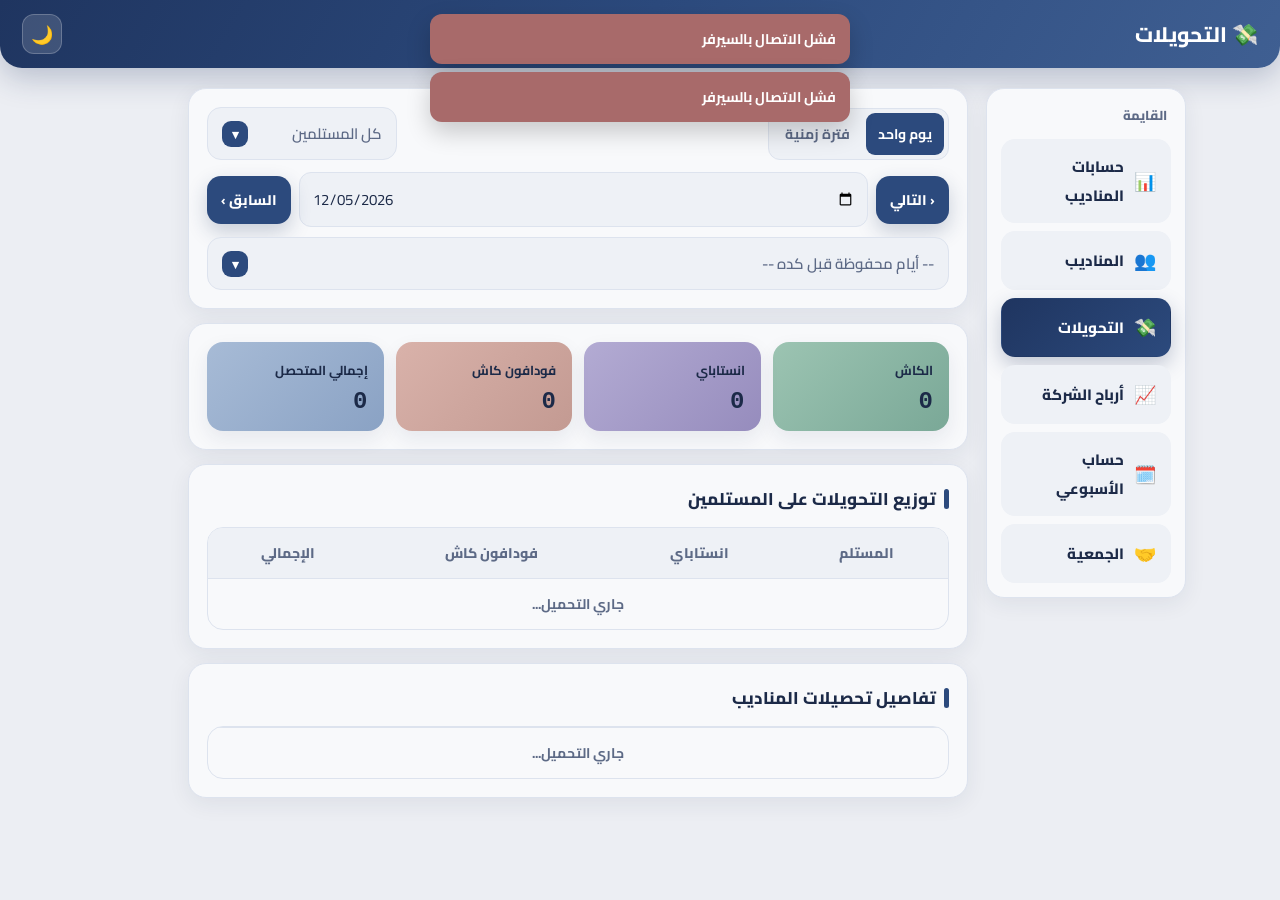
<file: transfers.html>
<!DOCTYPE html>
<html lang="ar" dir="rtl">
<head>
<meta charset="UTF-8">
<meta name="viewport" content="width=device-width, initial-scale=1">
<title>التحويلات والتحصيلات</title>
<link href="https://fonts.googleapis.com/css2?family=Cairo:wght@400;600;700;800&display=swap" rel="stylesheet">
<link rel="stylesheet" href="theme.css">
</head>
<body>

<header>
  <h1>💸 التحويلات</h1>
  <button class="hbtn theme" id="themeBtn" onclick="toggleTheme(this)" title="تبديل الوضع">🌙</button>
</header>

<div id="toasts"></div>

<div class="wrap">
  <aside class="side">
    <div class="side-title">القايمة</div>
    <a class="nav-item" href="index.html"><span class="ni">📊</span> حسابات المناديب</a>
    <a class="nav-item" href="manage.html"><span class="ni">👥</span> المناديب</a>
    <a class="nav-item on" href="transfers.html"><span class="ni">💸</span> التحويلات</a>
    <a class="nav-item" href="profit.html"><span class="ni">📈</span> أرباح الشركة</a>
    <a class="nav-item" href="weekly.html"><span class="ni">🗓️</span> حساب الأسبوعي</a>
    <a class="nav-item" href="gamiya.html"><span class="ni">🤝</span> الجمعية</a>
  </aside>

  <main class="content">
    <div class="card">
      <div class="ctrl" style="justify-content:space-between;margin-bottom:12px">
        <div class="seg">
          <button type="button" id="mDay" class="on" onclick="setMode('day')">يوم واحد</button>
          <button type="button" id="mRange" onclick="setMode('range')">فترة زمنية</button>
        </div>
        <div id="recvFilterWrap" style="min-width:190px"></div>
      </div>

      <div id="dayControls" class="daybar">
        <div class="row">
          <button type="button" class="navbtn" onclick="shiftDay(1)">‹ التالي</button>
          <input type="date" id="dDate" onchange="loadData()">
          <button type="button" class="navbtn" onclick="shiftDay(-1)">السابق ›</button>
        </div>
        <div id="savedDaysWrap"></div>
      </div>

      <div id="rangeControls" class="formrow" style="display:none;grid-template-columns:1fr 1fr auto">
        <div>
          <label>من تاريخ</label>
          <input type="date" id="fromDate">
        </div>
        <div>
          <label>إلى تاريخ</label>
          <input type="date" id="toDate">
        </div>
        <button type="button" class="btn" onclick="loadData()">عرض</button>
      </div>
    </div>

    <div class="card">
      <div class="stats">
        <div class="stat s-cash">الكاش<b id="stCash">0</b></div>
        <div class="stat s-insta">انستاباي<b id="stInsta">0</b></div>
        <div class="stat s-voda">فودافون كاش<b id="stVoda">0</b></div>
        <div class="stat s-all">إجمالي المتحصل<b id="stAll">0</b></div>
      </div>
    </div>

    <div class="card">
      <h2 class="sec">توزيع التحويلات على المستلمين</h2>
      <div class="tbl-box">
        <div class="tscroll">
          <table>
            <thead>
              <tr>
                <th>المستلم</th>
                <th>انستاباي</th>
                <th>فودافون كاش</th>
                <th>الإجمالي</th>
              </tr>
            </thead>
            <tbody id="recvBody">
              <tr><td colspan="4" class="muted">جاري التحميل...</td></tr>
            </tbody>
          </table>
        </div>
      </div>
    </div>

    <div class="card">
      <h2 class="sec">تفاصيل تحصيلات المناديب</h2>
      <div class="tbl-box">
        <div class="tscroll">
          <table>
            <thead id="detHead"></thead>
            <tbody id="detBody">
              <tr><td colspan="5" class="muted">جاري التحميل...</td></tr>
            </tbody>
          </table>
        </div>
      </div>
    </div>
  </main>
</div>

<script>
const API_URL = 'https://script.google.com/macros/s/AKfycbwtdP1cSfohJVXLaJmOWcokwK9DJEJbAwUVSt1bG695tGMc5oAdmFJzbppo86mCPhw_/exec';

let mode = 'day';
let savedDaysList = [];
let loadedEntries = [];
const $ = id => document.getElementById(id);

function call(action, params = {}) {
  return new Promise((resolve, reject) => {
    const cbName = 'cb_' + Date.now() + '_' + Math.floor(Math.random() * 1e6);
    const qs = new URLSearchParams({ ...params, action, callback: cbName });
    const script = document.createElement('script');
    const timer = setTimeout(() => { cleanup(); reject(new Error('انتهت مهلة الاتصال، جرب تاني')); }, 20000);
    function cleanup() { clearTimeout(timer); delete window[cbName]; script.remove(); }
    window[cbName] = res => {
      cleanup();
      if (res && res.ok) resolve(res.data);
      else reject(new Error((res && res.error) || 'حصل خطأ'));
    };
    script.onerror = () => { cleanup(); reject(new Error('فشل الاتصال بالسيرفر')); };
    script.src = API_URL + '?' + qs.toString();
    document.body.appendChild(script);
  });
}

function fmt(n) { return Number(n || 0).toLocaleString('en-US', { maximumFractionDigits: 2 }); }
function pad(n) { return String(n).padStart(2, '0'); }
function esc(s) { return String(s == null ? '' : s).replace(/&/g,'&amp;').replace(/</g,'&lt;').replace(/>/g,'&gt;').replace(/"/g,'&quot;'); }
function todayISO() { const d = new Date(); return d.getFullYear() + '-' + pad(d.getMonth()+1) + '-' + pad(d.getDate()); }
function addDays(iso, n) { const [y,m,d] = iso.split('-').map(Number); const x = new Date(y, m-1, d+n); return x.getFullYear() + '-' + pad(x.getMonth()+1) + '-' + pad(x.getDate()); }
function dmy(iso) { const m = String(iso).match(/^(\d{4})-(\d{2})-(\d{2})/); return m ? m[3]+'/'+m[2]+'/'+m[1] : esc(iso); }

function paintThemeBtn(th) { const b = $('themeBtn'); if (b) b.textContent = th === 'dark' ? '☀️' : '🌙'; }
function toggleTheme(btn) {
  const cur = document.documentElement.getAttribute('data-theme');
  const next = cur === 'dark' ? 'light' : 'dark';
  document.documentElement.setAttribute('data-theme', next);
  paintThemeBtn(next);
  if (btn) { btn.classList.remove('spin'); void btn.offsetWidth; btn.classList.add('spin'); }
}
function toast(text, ok) {
  const t = document.createElement('div');
  t.className = 'toast ' + (ok ? 'ok' : 'err');
  t.textContent = text;
  $('toasts').appendChild(t);
  setTimeout(() => { t.style.transition = 'opacity .3s'; t.style.opacity = '0'; setTimeout(() => t.remove(), 300); }, 4000);
}

function ddHTML(opts, value, placeholder, extra = '') {
  const cur = value !== '' ? opts.find(o => o.v === value) : null;
  return `<div class="dd${cur ? '' : ' empty'}" data-value="${esc(cur ? value : '')}" ${extra}>
    <button type="button" class="dd-btn"><span class="dd-label">${esc(cur ? cur.l : placeholder)}</span><span class="dd-chev">▾</span></button>
    <div class="dd-menu">${opts.map((o, k) =>
      `<div class="dd-item${cur && o.v === value ? ' sel' : ''}${o.v === '' ? ' placeholder' : ''}" data-v="${esc(o.v)}" style="--k:${k}"><span class="dd-t">${esc(o.l)}</span></div>`
    ).join('')}</div></div>`;
}

document.addEventListener('click', e => {
  const item = e.target.closest('.dd-item');
  if (item) {
    const root = item.closest('.dd');
    const v = item.dataset.v;
    root.dataset.value = v;
    root.querySelector('.dd-label').textContent = (item.querySelector('.dd-t') || item).textContent;
    root.classList.toggle('empty', v === '');
    root.querySelectorAll('.dd-item').forEach(x => x.classList.toggle('sel', x === item && v !== ''));
    root.classList.remove('open');
    if (root.id === 'recvFilter') renderData();
    else if (root.id === 'savedDays' && v) { $('dDate').value = v; loadData(); }
    return;
  }
  if (e.target.closest('.dd-menu')) return;
  const btn = e.target.closest('.dd-btn');
  const root = btn ? btn.closest('.dd') : null;
  const wasOpen = root && root.classList.contains('open');
  document.querySelectorAll('.dd.open').forEach(d => d.classList.remove('open'));
  if (root && !wasOpen) root.classList.add('open');
});

function renderSavedDays() {
  const cur = $('dDate').value;
  const opts = [{ v: '', l: '-- أيام محفوظة قبل كده --' }].concat(savedDaysList.map(d => ({ v: d, l: dmy(d) })));
  $('savedDaysWrap').innerHTML = ddHTML(opts, savedDaysList.includes(cur) ? cur : '', '-- أيام محفوظة قبل كده --', 'id="savedDays"');
}

function setMode(m) {
  mode = m;
  $('mDay').classList.toggle('on', m === 'day');
  $('mRange').classList.toggle('on', m === 'range');
  $('dayControls').style.display = m === 'day' ? '' : 'none';
  $('rangeControls').style.display = m === 'range' ? 'grid' : 'none';
  loadData();
}

function shiftDay(n) {
  $('dDate').value = addDays($('dDate').value || todayISO(), n);
  loadData();
}

async function loadData() {
  $('recvBody').innerHTML = '<tr><td colspan="4" class="muted">جاري التحميل...</td></tr>';
  $('detBody').innerHTML = '<tr><td colspan="5" class="muted">جاري التحميل...</td></tr>';
  loadedEntries = [];

  try {
    if (mode === 'day') {
      const date = $('dDate').value || todayISO();
      renderSavedDays();
      const rows = (await call('getDay', { date })) || [];
      rows.forEach(r => loadedEntries.push({ date, ...r }));
    } else {
      const from = $('fromDate').value;
      const to = $('toDate').value;
      if (!from || !to) return toast('اختار تاريخ البداية والنهاية', false);
      const targets = savedDaysList.filter(d => d >= from && d <= to);
      const results = await Promise.all(targets.map(async d => {
        const rows = (await call('getDay', { date: d })) || [];
        return rows.map(r => ({ date: d, ...r }));
      }));
      results.forEach(arr => loadedEntries.push(...arr));
    }
    renderData();
  } catch (e) {
    toast(e.message, false);
  }
}

function renderData() {
  const rf = $('recvFilter');
  const filterRecv = (rf && rf.dataset.value) || '';
  let totalCash = 0, totalInsta = 0, totalVoda = 0;
  const byRecv = {};
  const addRecvAmt = (name, type, amt) => {
    if (!amt) return;
    const key = name || 'غير محدد';
    if (!byRecv[key]) byRecv[key] = { insta: 0, voda: 0 };
    byRecv[key][type] += amt;
  };

  const rowsToShow = [];

  loadedEntries.forEach(r => {
    const cash = filterRecv ? 0 : (Number(r.cash) || 0);
    const insta = (!filterRecv || r.instaRecv === filterRecv) ? (Number(r.insta) || 0) : 0;
    const voda = (!filterRecv || r.vodaRecv === filterRecv) ? (Number(r.voda) || 0) : 0;

    totalCash += cash;
    totalInsta += insta;
    totalVoda += voda;

    if (!filterRecv || r.instaRecv === filterRecv) addRecvAmt(r.instaRecv, 'insta', Number(r.insta) || 0);
    if (!filterRecv || r.vodaRecv === filterRecv) addRecvAmt(r.vodaRecv, 'voda', Number(r.voda) || 0);

    if (cash > 0 || insta > 0 || voda > 0) {
      rowsToShow.push({
        date: r.date,
        rep: r.rep,
        cash,
        insta,
        instaRecv: r.instaRecv,
        voda,
        vodaRecv: r.vodaRecv,
        sum: cash + insta + voda
      });
    }
  });

  $('stCash').textContent = fmt(totalCash);
  $('stInsta').textContent = fmt(totalInsta);
  $('stVoda').textContent = fmt(totalVoda);
  $('stAll').textContent = fmt(totalCash + totalInsta + totalVoda);

  const recvKeys = Object.keys(byRecv);
  if (!recvKeys.length) {
    $('recvBody').innerHTML = '<tr><td colspan="4" class="muted">مفيش تحويلات في الفترة دي</td></tr>';
  } else {
    $('recvBody').innerHTML = recvKeys.map(k => {
      const o = byRecv[k];
      return `<tr>
        <td class="name">${esc(k)}</td>
        <td class="amt">${fmt(o.insta)}</td>
        <td class="amt">${fmt(o.voda)}</td>
        <td class="amt"><span class="pill pos">${fmt(o.insta + o.voda)}</span></td>
      </tr>`;
    }).join('') + `
      <tr class="tot">
        <td class="name">الإجمالي</td>
        <td class="amt">${fmt(totalInsta)}</td>
        <td class="amt">${fmt(totalVoda)}</td>
        <td class="amt">${fmt(totalInsta + totalVoda)}</td>
      </tr>`;
  }

  const showDateCol = mode === 'range';
  $('detHead').innerHTML = `<tr>
    ${showDateCol ? '<th>التاريخ</th>' : ''}
    <th>المندوب</th>
    <th>كاش</th>
    <th>انستاباي</th>
    <th>فودافون كاش</th>
    <th>الإجمالي</th>
  </tr>`;

  if (!rowsToShow.length) {
    $('detBody').innerHTML = `<tr><td colspan="${showDateCol ? 6 : 5}" class="muted">مفيش تحصيلات مسجلة</td></tr>`;
  } else {
    $('detBody').innerHTML = rowsToShow.map(r => {
      const instaTxt = r.insta > 0 ? `${fmt(r.insta)}${r.instaRecv ? ` <span class="badge">${esc(r.instaRecv)}</span>` : ''}` : '<span class="amt zero">0</span>';
      const vodaTxt = r.voda > 0 ? `${fmt(r.voda)}${r.vodaRecv ? ` <span class="badge">${esc(r.vodaRecv)}</span>` : ''}` : '<span class="amt zero">0</span>';
      return `<tr>
        ${showDateCol ? `<td>${dmy(r.date)}</td>` : ''}
        <td class="name">${esc(r.rep)}</td>
        <td class="amt ${r.cash ? '' : 'zero'}">${fmt(r.cash)}</td>
        <td class="amt">${instaTxt}</td>
        <td class="amt">${vodaTxt}</td>
        <td class="amt"><span class="pill">${fmt(r.sum)}</span></td>
      </tr>`;
    }).join('') + `
      <tr class="tot">
        <td class="name" colspan="${showDateCol ? 2 : 1}">الإجمالي</td>
        <td class="amt">${fmt(totalCash)}</td>
        <td class="amt">${fmt(totalInsta)}</td>
        <td class="amt">${fmt(totalVoda)}</td>
        <td class="amt">${fmt(totalCash + totalInsta + totalVoda)}</td>
      </tr>`;
  }
}

(async function init() {
  const dark = window.matchMedia && window.matchMedia('(prefers-color-scheme: dark)').matches;
  const theme = dark ? 'dark' : 'light';
  document.documentElement.setAttribute('data-theme', theme);
  paintThemeBtn(theme);

  const today = todayISO();
  $('dDate').value = today;
  $('fromDate').value = addDays(today, -6);
  $('toDate').value = today;
  $('recvFilterWrap').innerHTML = ddHTML([{ v: '', l: 'كل المستلمين' }], '', 'كل المستلمين', 'id="recvFilter"');

  try {
    const [days, recvs] = await Promise.all([call('listDays'), call('getReceivers')]);
    savedDaysList = days || [];
    if (savedDaysList.length && !savedDaysList.includes(today)) {
      $('dDate').value = savedDaysList[0];
    }
    renderSavedDays();
    const recvOpts = [{ v: '', l: 'كل المستلمين' }].concat((recvs || []).map(n => ({ v: n, l: n })));
    $('recvFilterWrap').innerHTML = ddHTML(recvOpts, '', 'كل المستلمين', 'id="recvFilter"');
  } catch (e) {
    toast(e.message, false);
  }
  loadData();
})();
</script>
</body>
</html>
</file>
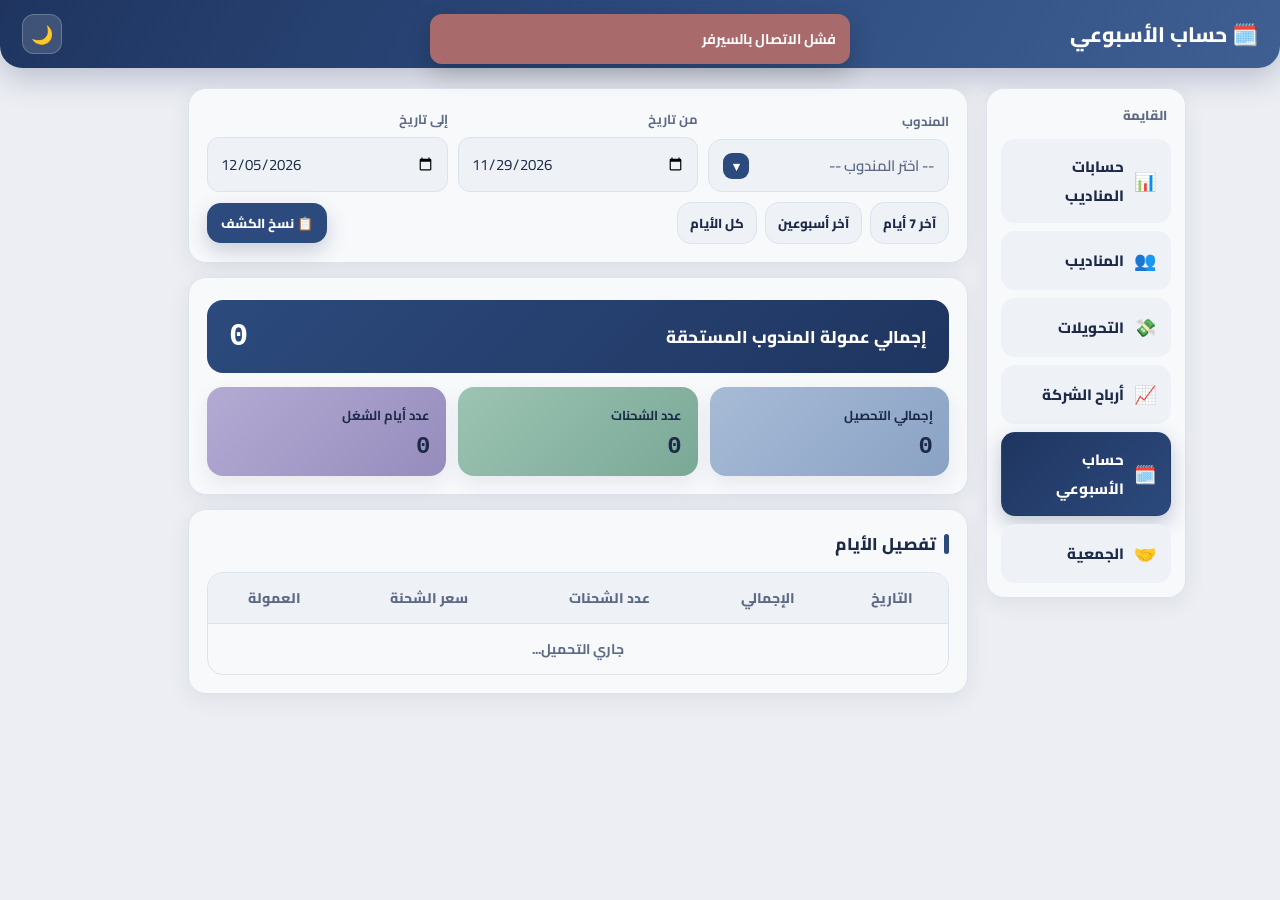
<file: weekly.html>
<!DOCTYPE html>
<html lang="ar" dir="rtl">
<head>
<meta charset="UTF-8">
<meta name="viewport" content="width=device-width, initial-scale=1">
<title>حساب الأسبوعي</title>
<link href="https://fonts.googleapis.com/css2?family=Cairo:wght@400;600;700;800&display=swap" rel="stylesheet">
<link rel="stylesheet" href="theme.css">
</head>
<body>

<header>
  <h1>🗓️ حساب الأسبوعي</h1>
  <button class="hbtn theme" id="themeBtn" onclick="toggleTheme(this)" title="تبديل الوضع">🌙</button>
</header>

<div id="toasts"></div>

<div class="wrap">
  <aside class="side">
    <div class="side-title">القايمة</div>
    <a class="nav-item" href="index.html"><span class="ni">📊</span> حسابات المناديب</a>
    <a class="nav-item" href="manage.html"><span class="ni">👥</span> المناديب</a>
    <a class="nav-item" href="transfers.html"><span class="ni">💸</span> التحويلات</a>
    <a class="nav-item" href="profit.html"><span class="ni">📈</span> أرباح الشركة</a>
    <a class="nav-item on" href="weekly.html"><span class="ni">🗓️</span> حساب الأسبوعي</a>
    <a class="nav-item" href="gamiya.html"><span class="ni">🤝</span> الجمعية</a>
  </aside>

  <main class="content">
    <div class="card">
      <div class="formrow" style="grid-template-columns:1fr 1fr 1fr;margin-bottom:10px">
        <div>
          <label>المندوب</label>
          <div id="repSelWrap"></div>
        </div>
        <div>
          <label>من تاريخ</label>
          <input type="date" id="fromDate" onchange="loadWeekly()">
        </div>
        <div>
          <label>إلى تاريخ</label>
          <input type="date" id="toDate" onchange="loadWeekly()">
        </div>
      </div>
      <div class="ctrl">
        <button type="button" class="btn ghost" style="padding:8px 12px;font-size:13px" onclick="setQuickRange(7)">آخر 7 أيام</button>
        <button type="button" class="btn ghost" style="padding:8px 12px;font-size:13px" onclick="setQuickRange(14)">آخر أسبوعين</button>
        <button type="button" class="btn ghost" style="padding:8px 12px;font-size:13px" onclick="setAllRange()">كل الأيام</button>
        <button type="button" class="btn" style="padding:8px 14px;font-size:13px;margin-right:auto" onclick="copyReport()">📋 نسخ الكشف</button>
      </div>
    </div>

    <div class="card">
      <div class="big" style="margin-bottom:14px">
        <span>إجمالي عمولة المندوب المستحقة</span>
        <b id="bigComm">0</b>
      </div>
      <div class="stats" style="grid-template-columns:repeat(3,1fr)">
        <div class="stat s-all">إجمالي التحصيل<b id="stTotal">0</b></div>
        <div class="stat s-cash">عدد الشحنات<b id="stCount">0</b></div>
        <div class="stat s-insta">عدد أيام الشغل<b id="stDays">0</b></div>
      </div>
    </div>

    <div class="card">
      <h2 class="sec">تفصيل الأيام</h2>
      <div class="tbl-box">
        <div class="tscroll">
          <table>
            <thead>
              <tr>
                <th>التاريخ</th>
                <th>الإجمالي</th>
                <th>عدد الشحنات</th>
                <th>سعر الشحنة</th>
                <th>العمولة</th>
              </tr>
            </thead>
            <tbody id="daysBody">
              <tr><td colspan="5" class="muted">جاري التحميل...</td></tr>
            </tbody>
          </table>
        </div>
      </div>
    </div>
  </main>
</div>

<script>
const API_URL = 'https://script.google.com/macros/s/AKfycbwtdP1cSfohJVXLaJmOWcokwK9DJEJbAwUVSt1bG695tGMc5oAdmFJzbppo86mCPhw_/exec';

let reps = [];
let currentDays = [];
const $ = id => document.getElementById(id);

function call(action, params = {}) {
  return new Promise((resolve, reject) => {
    const cbName = 'cb_' + Date.now() + '_' + Math.floor(Math.random() * 1e6);
    const qs = new URLSearchParams({ ...params, action, callback: cbName });
    const script = document.createElement('script');
    const timer = setTimeout(() => { cleanup(); reject(new Error('انتهت مهلة الاتصال، جرب تاني')); }, 20000);
    function cleanup() { clearTimeout(timer); delete window[cbName]; script.remove(); }
    window[cbName] = res => {
      cleanup();
      if (res && res.ok) resolve(res.data);
      else reject(new Error((res && res.error) || 'حصل خطأ'));
    };
    script.onerror = () => { cleanup(); reject(new Error('فشل الاتصال بالسيرفر')); };
    script.src = API_URL + '?' + qs.toString();
    document.body.appendChild(script);
  });
}

function fmt(n) { return Number(n || 0).toLocaleString('en-US', { maximumFractionDigits: 2 }); }
function pad(n) { return String(n).padStart(2, '0'); }
function esc(s) { return String(s == null ? '' : s).replace(/&/g,'&amp;').replace(/</g,'&lt;').replace(/>/g,'&gt;').replace(/"/g,'&quot;'); }
function todayISO() { const d = new Date(); return d.getFullYear() + '-' + pad(d.getMonth()+1) + '-' + pad(d.getDate()); }
function addDays(iso, n) { const [y,m,d] = iso.split('-').map(Number); const x = new Date(y, m-1, d+n); return x.getFullYear() + '-' + pad(x.getMonth()+1) + '-' + pad(x.getDate()); }
function dmy(iso) { const m = String(iso).match(/^(\d{4})-(\d{2})-(\d{2})/); return m ? m[3]+'/'+m[2]+'/'+m[1] : esc(iso); }

function paintThemeBtn(th) { const b = $('themeBtn'); if (b) b.textContent = th === 'dark' ? '☀️' : '🌙'; }
function toggleTheme(btn) {
  const cur = document.documentElement.getAttribute('data-theme');
  const next = cur === 'dark' ? 'light' : 'dark';
  document.documentElement.setAttribute('data-theme', next);
  paintThemeBtn(next);
  if (btn) { btn.classList.remove('spin'); void btn.offsetWidth; btn.classList.add('spin'); }
}
function toast(text, ok) {
  const t = document.createElement('div');
  t.className = 'toast ' + (ok ? 'ok' : 'err');
  t.textContent = text;
  $('toasts').appendChild(t);
  setTimeout(() => { t.style.transition = 'opacity .3s'; t.style.opacity = '0'; setTimeout(() => t.remove(), 300); }, 4000);
}

function ddHTML(opts, value, placeholder, extra = '') {
  const cur = value !== '' ? opts.find(o => o.v === value) : null;
  return `<div class="dd${cur ? '' : ' empty'}" data-value="${esc(cur ? value : '')}" ${extra}>
    <button type="button" class="dd-btn"><span class="dd-label">${esc(cur ? cur.l : placeholder)}</span><span class="dd-chev">▾</span></button>
    <div class="dd-menu">${opts.map((o, k) =>
      `<div class="dd-item${cur && o.v === value ? ' sel' : ''}${o.v === '' ? ' placeholder' : ''}" data-v="${esc(o.v)}" style="--k:${k}"><span class="dd-t">${esc(o.l)}</span></div>`
    ).join('')}</div></div>`;
}

document.addEventListener('click', e => {
  const item = e.target.closest('.dd-item');
  if (item) {
    const root = item.closest('.dd');
    const v = item.dataset.v;
    root.dataset.value = v;
    root.querySelector('.dd-label').textContent = (item.querySelector('.dd-t') || item).textContent;
    root.classList.toggle('empty', v === '');
    root.querySelectorAll('.dd-item').forEach(x => x.classList.toggle('sel', x === item && v !== ''));
    root.classList.remove('open');
    if (root.id === 'repSel') loadWeekly();
    return;
  }
  if (e.target.closest('.dd-menu')) return;
  const btn = e.target.closest('.dd-btn');
  const root = btn ? btn.closest('.dd') : null;
  const wasOpen = root && root.classList.contains('open');
  document.querySelectorAll('.dd.open').forEach(d => d.classList.remove('open'));
  if (root && !wasOpen) root.classList.add('open');
});

function setQuickRange(daysBack) {
  const today = todayISO();
  $('fromDate').value = addDays(today, -(daysBack - 1));
  $('toDate').value = today;
  loadWeekly();
}

function setAllRange() {
  $('fromDate').value = '';
  $('toDate').value = '';
  loadWeekly();
}

async function loadWeekly() {
  const dd = $('repSel');
  const rep = dd ? dd.dataset.value : '';
  if (!rep) return;

  $('daysBody').innerHTML = '<tr><td colspan="5" class="muted">جاري التحميل...</td></tr>';
  try {
    currentDays = (await call('getRepWeekly', {
      rep,
      from: $('fromDate').value || '',
      to: $('toDate').value || ''
    })) || [];
    renderWeekly();
  } catch (e) {
    $('daysBody').innerHTML = '<tr><td colspan="5" class="muted">خطأ: ' + esc(e.message) + '</td></tr>';
    toast(e.message, false);
  }
}

function renderWeekly() {
  let sumTotal = 0, sumCount = 0, sumComm = 0;
  currentDays.forEach(d => {
    sumTotal += Number(d.total) || 0;
    sumCount += Number(d.count) || 0;
    sumComm += Number(d.commission) || 0;
  });

  $('bigComm').textContent = fmt(sumComm);
  $('stTotal').textContent = fmt(sumTotal);
  $('stCount').textContent = fmt(sumCount);
  $('stDays').textContent = currentDays.length;

  if (!currentDays.length) {
    $('daysBody').innerHTML = '<tr><td colspan="5" class="muted">مفيش أيام شغل مسجلة للمندوب ده في الفترة المختارة</td></tr>';
    return;
  }

  $('daysBody').innerHTML = currentDays.map(d => `<tr>
    <td>${dmy(d.date)}</td>
    <td class="amt">${fmt(d.total)}</td>
    <td class="amt">${d.count}</td>
    <td class="amt">${fmt(d.rate)}</td>
    <td class="amt"><span class="pill pos">${fmt(d.commission)}</span></td>
  </tr>`).join('') + `
    <tr class="tot">
      <td>الإجمالي</td>
      <td class="amt">${fmt(sumTotal)}</td>
      <td class="amt">${sumCount}</td>
      <td>—</td>
      <td class="amt">${fmt(sumComm)}</td>
    </tr>`;
}

function copyReport() {
  const dd = $('repSel');
  const rep = dd ? dd.dataset.value : '';
  if (!rep) return;
  let sumTotal = 0, sumCount = 0, sumComm = 0;
  const lines = currentDays.map(d => {
    sumTotal += Number(d.total) || 0;
    sumCount += Number(d.count) || 0;
    sumComm += Number(d.commission) || 0;
    return `• ${dmy(d.date)}: ${d.count} شحنة — عمولة ${fmt(d.commission)}`;
  });

  const txt = [
    `كشف حساب المندوب: ${rep}`,
    ...lines,
    `----------------`,
    `إجمالي الشحنات: ${sumCount}`,
    `إجمالي التحصيل: ${fmt(sumTotal)}`,
    `العمولة المستحقة: ${fmt(sumComm)}`
  ].join('\n');

  navigator.clipboard.writeText(txt)
    .then(() => toast('تم نسخ كشف الحساب', true))
    .catch(() => toast('تعذر النسخ', false));
}

(async function init() {
  const dark = window.matchMedia && window.matchMedia('(prefers-color-scheme: dark)').matches;
  const theme = dark ? 'dark' : 'light';
  document.documentElement.setAttribute('data-theme', theme);
  paintThemeBtn(theme);

  const today = todayISO();
  $('fromDate').value = addDays(today, -6);
  $('toDate').value = today;
  $('repSelWrap').innerHTML = ddHTML([], '', '-- اختر المندوب --', 'id="repSel"');

  try {
    reps = (await call('getReps')) || [];
    const sorted = [...reps].sort((a, b) => (b.payType === 'weekly') - (a.payType === 'weekly'));
    const opts = sorted.map(r => ({
      v: r.name,
      l: `${r.name} (${r.payType === 'weekly' ? 'أسبوعي' : 'يومي'})`
    }));
    const firstVal = opts.length ? opts[0].v : '';
    $('repSelWrap').innerHTML = ddHTML(opts, firstVal, '-- اختر المندوب --', 'id="repSel"');
  } catch (e) {
    toast(e.message, false);
  }
  loadWeekly();
})();
</script>
</body>
</html>
</file>
<file: theme.css>
/* ============ الألوان: عدّل هنا وهتتغير في كل الصفحات ============ */
:root{
  --bg:#eceef3;
  --surface:#f8f9fb;
  --surface2:#eef1f6;
  --ink:#1c2a48;
  --muted:#5d6a86;
  --line:#dde3ee;
  --navy:#1f3560;
  --navy2:#2c4a7d;
  --ok:#5f9c86; --bad:#b86a6a;
  --shadow:0 6px 22px rgba(28,42,72,.07);
  --radius:18px;
  --c-cash:linear-gradient(135deg,#9cc4b2,#7aa897);
  --c-insta:linear-gradient(135deg,#b3abd3,#968cbd);
  --c-voda:linear-gradient(135deg,#d9b2aa,#c39a92);
  --c-all:linear-gradient(135deg,#a7bbd6,#8aa2c4);
  --co-oz:linear-gradient(135deg,#a6bcd8,#8ba4c6); --dot-oz:#8ba4c6;
  --co-tl:linear-gradient(135deg,#c0b5d8,#a79bc4); --dot-tl:#a79bc4;
  --co-mq:linear-gradient(135deg,#dcc4a2,#c6a981); --dot-mq:#c6a981;
  --co-ox:linear-gradient(135deg,#a9cbbf,#8fb5a7); --dot-ox:#8fb5a7;
  --co-sz:linear-gradient(135deg,#dcb2be,#c496a4); --dot-sz:#c496a4;
  --co-sg:linear-gradient(135deg,#a9cbbf,#8fb5a7); --dot-sg:#8fb5a7;
  --big:linear-gradient(135deg,#2c4a7d,#1f3560);
  --pastel-ink:#1c2a48;
}
[data-theme="dark"]{
  --bg:#0e1526; --surface:#162038; --surface2:#1c2846; --ink:#e7ecf7; --muted:#9aa7c6; --line:#27355a;
  --navy:#4a6ba3; --navy2:#5b7fb8; --shadow:0 8px 26px rgba(0,0,0,.35);
  --c-cash:linear-gradient(135deg,#3f6c5c,#2f5448);
  --c-insta:linear-gradient(135deg,#4f4a74,#3c3960);
  --c-voda:linear-gradient(135deg,#6b4f4c,#533e3c);
  --c-all:linear-gradient(135deg,#3d5577,#2f4362);
  --co-oz:linear-gradient(135deg,#3d5577,#2f4362);
  --co-tl:linear-gradient(135deg,#4a4470,#383455);
  --co-mq:linear-gradient(135deg,#6a5536,#523f2a);
  --co-ox:linear-gradient(135deg,#37604f,#2a4a3d);
  --co-sz:linear-gradient(135deg,#664754,#4f3641);
  --co-sg:linear-gradient(135deg,#37604f,#2a4a3d);
  --big:linear-gradient(135deg,#34538a,#263f6b);
  --pastel-ink:#f3f6fb;
}

/* ============ الأساس ============ */
*{box-sizing:border-box}
html{scroll-behavior:smooth}
body{margin:0;font-family:'Cairo',Tahoma,Arial,sans-serif;background:var(--bg);color:var(--ink);min-height:100vh;transition:background .3s,color .3s;animation:pageIn .5s ease both}
body.leaving{opacity:0;transition:opacity .2s}
::selection{background:rgba(31,53,96,.25)}
@keyframes pageIn{from{opacity:0;transform:translateY(6px)}to{opacity:1;transform:none}}
@keyframes fadeUp{from{opacity:0;transform:translateY(14px)}to{opacity:1;transform:none}}
@keyframes slideDown{from{opacity:0;transform:translateY(-8px)}to{opacity:1;transform:none}}
@keyframes pop{from{opacity:0;transform:scale(.9)}to{opacity:1;transform:none}}
@keyframes rowIn{from{opacity:0;transform:translateX(-8px)}to{opacity:1;transform:none}}
@keyframes toastIn{from{opacity:0;transform:translateY(-12px)}to{opacity:1;transform:none}}
@keyframes spinOnce{to{transform:rotate(360deg)}}
@keyframes remGlow{0%,100%{box-shadow:0 6px 16px rgba(162,134,90,.3)}50%{box-shadow:0 8px 26px rgba(224,164,88,.6)}}
@keyframes remGlowOk{0%,100%{box-shadow:0 6px 16px rgba(90,138,119,.3)}50%{box-shadow:0 8px 26px rgba(111,158,139,.6)}}
@keyframes remGlowBad{0%,100%{box-shadow:0 6px 16px rgba(156,93,93,.3)}50%{box-shadow:0 8px 26px rgba(176,114,114,.6)}}

/* ============ الهيدر ============ */
header{display:flex;align-items:center;justify-content:space-between;padding:14px 22px;color:#fff;background:linear-gradient(120deg,#1f3560,#2c4a7d,#3f5f92);box-shadow:0 10px 30px rgba(31,53,96,.25);border-radius:0 0 22px 22px}
header h1{margin:0;font-size:21px;font-weight:800}
.hbtn{height:40px;padding:0 14px;border-radius:12px;border:1px solid rgba(255,255,255,.22);cursor:pointer;background:rgba(255,255,255,.14);color:#fff;font-family:inherit;font-size:14px;font-weight:700;display:inline-flex;align-items:center;gap:6px;transition:transform .2s,background .2s}
.hbtn:hover{transform:translateY(-2px);background:rgba(255,255,255,.24)}
.theme{width:40px;padding:0;justify-content:center;font-size:18px}
.theme.spin{animation:spinOnce .6s ease}

/* ============ التخطيط والقايمة الجانبية ============ */
.wrap{max-width:1120px;margin:20px auto;padding:0 14px 20px;display:flex;gap:18px;align-items:flex-start}
main.content{flex:1;min-width:0;max-width:780px}
.side{width:200px;flex-shrink:0;position:sticky;top:16px;display:flex;flex-direction:column;gap:8px;padding:14px;background:var(--surface);border:1px solid var(--line);border-radius:var(--radius);box-shadow:var(--shadow);animation:fadeUp .5s both}
.side-title{font-weight:800;color:var(--muted);font-size:13px;padding:0 4px 4px}
.nav-item{display:flex;align-items:center;gap:10px;padding:12px 14px;border-radius:14px;border:1px solid transparent;color:var(--ink);text-decoration:none;font-family:inherit;font-weight:800;font-size:15px;background:var(--surface2);transition:transform .2s,background .2s}
.nav-item:hover{transform:translateX(-4px);border-color:var(--line)}
.nav-item.on{background:linear-gradient(135deg,var(--navy),var(--navy2));color:#fff;box-shadow:0 8px 20px rgba(31,53,96,.25)}
.nav-item .ni{font-size:18px}

/* ============ الكروت والعناصر ============ */
.card{position:relative;z-index:1;background:var(--surface);border:1px solid var(--line);border-radius:var(--radius);box-shadow:var(--shadow);padding:18px;margin-bottom:14px;animation:fadeUp .45s both;transition:transform .25s,box-shadow .25s}
.card:hover{transform:translateY(-2px)}
.card.open{z-index:30}
.card:has(.dd.open){z-index:80;transform:none}
.list li:has(.dd.open),.edit-drawer:has(.dd.open){position:relative;z-index:50;transform:none}
.sec{font-weight:800;font-size:17px;margin:0 0 12px;display:flex;align-items:center;gap:8px}
.sec::before{content:"";width:5px;height:20px;border-radius:4px;background:var(--navy2)}
h2{margin:0 0 12px;font-size:18px;font-weight:800}
label{display:block;font-size:13px;font-weight:700;color:var(--muted);margin-bottom:6px}
input,select{width:100%;padding:11px 12px;font-size:15px;font-family:inherit;color:var(--ink);border:1.5px solid var(--line);border-radius:12px;background:var(--surface2);outline:none;transition:border-color .25s,box-shadow .25s,background .25s}
input:focus,select:focus{border-color:var(--navy2);background:var(--surface);box-shadow:0 0 0 4px rgba(44,74,125,.14)}
input[readonly]{opacity:.8;cursor:default}
input[type=date]{color-scheme:light}
[data-theme="dark"] input[type=date]{color-scheme:dark}
input[type=number]{-moz-appearance:textfield;appearance:textfield}
input[type=number]::-webkit-inner-spin-button,input[type=number]::-webkit-outer-spin-button{-webkit-appearance:none;margin:0}
.muted{color:var(--muted);font-weight:700;font-size:14px}

/* ============ القايمة المنسدلة ============ */
.dd{position:relative;width:100%}
.dd.open{z-index:90}
.dd-btn{width:100%;display:flex;align-items:center;justify-content:space-between;gap:8px;padding:11px 14px;font-family:inherit;font-size:15px;font-weight:700;color:var(--ink);text-align:right;background:var(--surface2);border:1.5px solid var(--line);border-radius:14px;cursor:pointer;transition:border-color .25s,box-shadow .25s}
.dd-btn:hover{border-color:#aab8d0}
.dd.open .dd-btn{border-color:var(--navy2);background:var(--surface);box-shadow:0 0 0 4px rgba(44,74,125,.12)}
.dd.empty .dd-label{color:var(--muted);font-weight:600}
.dd-chev{width:26px;height:26px;flex-shrink:0;border-radius:9px;display:grid;place-items:center;background:var(--navy2);color:#fff;font-size:13px;transition:transform .35s}
.dd.open .dd-chev{transform:rotate(180deg)}
.dd-menu{position:absolute;top:calc(100% + 6px);right:0;left:0;z-index:100;max-height:320px;overflow-y:auto;padding:6px;background:var(--surface);border:1px solid var(--line);border-radius:14px;box-shadow:0 16px 36px rgba(28,42,72,.22);opacity:0;transform:translateY(-6px) scale(.98);transform-origin:top;pointer-events:none;transition:opacity .2s,transform .25s}
.dd.open .dd-menu{opacity:1;transform:none;pointer-events:auto}
.dd-item{display:flex;align-items:center;justify-content:space-between;gap:8px;padding:10px 12px;border-radius:10px;font-size:15px;font-weight:700;color:var(--ink);cursor:pointer;transition:background .2s}
.dd-item:hover{background:var(--surface2)}
.dd-item.sel{background:var(--navy2);color:#fff}
.dd-item.placeholder{color:var(--muted);font-weight:600}
.dd.open .dd-item{animation:ddIn .35s both;animation-delay:calc(var(--k) * 35ms)}
@keyframes ddIn{from{opacity:0;transform:translateX(8px)}to{opacity:1;transform:none}}
.dd-x{width:24px;height:24px;flex-shrink:0;border-radius:8px;display:grid;place-items:center;font-size:12px;color:var(--bad);background:rgba(184,106,106,.14)}
.dd-x:hover{background:var(--bad);color:#fff}
.dd-add{display:flex;gap:6px;padding:8px 4px 4px;margin-top:6px;border-top:1px solid var(--line)}
.dd-add input{padding:8px 10px;font-size:14px;border-radius:10px}
.dd-addbtn{width:42px;flex-shrink:0;border:0;border-radius:10px;cursor:pointer;color:#fff;font-size:18px;font-weight:800;background:var(--navy2)}

/* ============ كارت المندوب ============ */
.head{display:flex;align-items:center;gap:8px;padding-left:12px}
.rep-head{flex:1;display:flex;align-items:center;justify-content:space-between;gap:10px;padding:16px 18px;border:0;background:transparent;color:var(--ink);cursor:pointer;font-family:inherit;font-size:16px;font-weight:800;text-align:right;border-radius:var(--radius) 0 0 var(--radius)}
.rep-head:hover{background:rgba(44,74,125,.05)}
.rep-name{font-size:16px;font-weight:700}
.arrow{color:var(--muted);display:inline-block;margin-left:8px;transition:transform .3s}
.card.open .arrow{transform:rotate(-90deg)}
.rate{font-size:13px;font-weight:700;color:#fff;background:var(--navy2);padding:5px 12px;border-radius:999px;white-space:nowrap}
.del{width:38px;height:38px;flex-shrink:0;border:0;border-radius:12px;cursor:pointer;font-size:16px;background:rgba(184,106,106,.14);transition:background .2s}
.del:hover{background:var(--bad)}
.editbtn{width:38px;height:38px;flex-shrink:0;border:0;border-radius:12px;cursor:pointer;font-size:16px;background:rgba(44,74,125,.12);color:var(--navy2);transition:background .2s,transform .2s}
.editbtn:hover{background:var(--navy2);color:#fff;transform:translateY(-1px)}
.panel{display:none;padding:0 18px 18px;border-top:1px solid var(--line)}
.card.open .panel{display:block;animation:slideDown .3s ease}
.grid{display:grid;grid-template-columns:repeat(4,1fr);gap:12px;margin-top:14px}
.full{grid-column:1/-1}
.pair{display:grid;grid-template-columns:1fr 1fr;gap:10px}
.zone{margin-top:14px;padding:12px;border-radius:14px;background:var(--surface2);border:1px dashed var(--line)}
.zone.out{background:rgba(31,53,96,.04)}
.zt{font-weight:800;font-size:14px;margin-bottom:8px}
.g3{display:grid;grid-template-columns:repeat(auto-fit,minmax(110px,1fr));gap:10px}
.g3 label{font-size:12px}
.rembox{width:100%;min-height:48px;padding:11px 14px;display:flex;align-items:center;justify-content:center;border-radius:14px;color:#fff;font-family:Consolas,'Courier New',monospace;font-size:18px;font-weight:800;background:linear-gradient(135deg,#c79b5c,#b0844a);animation:remGlow 2.4s ease-in-out infinite}
.rembox.zero{background:linear-gradient(135deg,#6f9e8b,#5a8a77);animation:remGlowOk 2.4s ease-in-out infinite}
.rembox.neg{background:linear-gradient(135deg,#b07272,#9c5d5d);animation:remGlowBad 1.6s ease-in-out infinite}
.result{margin-top:16px;padding:14px 16px;border-radius:16px;color:#fff;font-weight:800;background:var(--navy2);display:flex;justify-content:space-between;align-items:center}
.result b{font-size:22px;font-family:Consolas,'Courier New',monospace}

/* ============ الأزرار ============ */
.navbtn,.btn,.savebar button{border:0;border-radius:14px;cursor:pointer;font-family:inherit;font-weight:800;color:#fff;background:var(--navy2);box-shadow:0 8px 20px rgba(31,53,96,.22);transition:transform .2s,filter .2s}
.navbtn{padding:11px 14px;font-size:14px;white-space:nowrap}
.btn{padding:12px 16px;font-size:14px}
.btn.danger{background:#9c5d5d}
.btn.ghost{background:var(--surface2);color:var(--ink);box-shadow:none;border:1.5px solid var(--line)}
.btn.full{width:100%;margin-top:12px}
.navbtn:hover,.btn:hover,.savebar button:hover{transform:translateY(-2px);filter:brightness(1.1)}
.navbtn:active,.btn:active,.savebar button:active{transform:scale(.97)}
.btn:disabled,.savebar button:disabled{opacity:.6;cursor:not-allowed;transform:none}
.savebar{position:sticky;bottom:12px;z-index:20;margin-top:14px}
.savebar button{width:100%;padding:14px;font-size:16px}
.seg{display:inline-flex;background:var(--surface2);border:1px solid var(--line);border-radius:12px;padding:4px;gap:4px}
.seg button{border:0;background:transparent;padding:8px 12px;border-radius:9px;font-family:inherit;font-size:14px;font-weight:700;color:var(--muted);cursor:pointer}
.seg button.on{background:var(--navy2);color:#fff}
.ctrl{display:flex;gap:8px;align-items:center;flex-wrap:wrap}
.ctrl input[type=date],.daybar input[type=date]{flex:1;min-width:160px}
.daybar{display:flex;flex-direction:column;gap:10px}
.daybar .row{display:flex;gap:8px;align-items:center}
#dLabel{font-weight:800;color:var(--navy2);font-size:16px}
#dStatus{font-size:13px;color:var(--muted);font-weight:700}
.formrow{display:grid;grid-template-columns:1fr 120px;gap:10px;align-items:end}
.list{list-style:none;margin:0;padding:0}
.list li{padding:12px 6px;border-bottom:1px solid var(--line);font-weight:700;animation:rowIn .4s both}
.list li:last-child{border-bottom:0}
.rep-row{display:flex;align-items:center;justify-content:space-between;gap:10px}
.edit-drawer{margin-top:10px;padding:12px;border-radius:14px;background:var(--surface2);border:1.5px solid var(--line);display:grid;grid-template-columns:1fr 1fr auto;gap:10px;align-items:end;animation:slideDown .25s ease}

/* ============ التوستات ============ */
#toasts{position:fixed;top:14px;left:50%;transform:translateX(-50%);z-index:120;width:min(92vw,420px);display:flex;flex-direction:column;gap:8px;pointer-events:none}
.toast{padding:12px 14px;border-radius:12px;color:#fff;font-weight:700;font-size:14px;box-shadow:0 10px 24px rgba(0,0,0,.2);animation:toastIn .35s}
.toast.ok{background:#5f8f7d}
.toast.err{background:#a86a6a}

/* ============ كروت الملخص والشركات ============ */
.stats{display:grid;grid-template-columns:repeat(4,1fr);gap:12px}
.stat{position:relative;overflow:hidden;color:var(--pastel-ink);border-radius:16px;padding:16px;font-weight:700;font-size:13px;box-shadow:0 8px 20px rgba(28,42,72,.08);animation:pop .5s both}
.stat b{display:block;margin-top:6px;font-size:24px;font-family:Consolas,'Courier New',monospace}
.s-cash{background:var(--c-cash)}
.s-insta{background:var(--c-insta)}
.s-voda{background:var(--c-voda)}
.s-all{background:var(--c-all)}
.co-cards{display:grid;grid-template-columns:repeat(auto-fit,minmax(170px,1fr));gap:12px;margin-bottom:14px}
.co{border-radius:16px;padding:16px;color:var(--pastel-ink);box-shadow:0 8px 20px rgba(28,42,72,.08);animation:pop .5s both}
.co h3{margin:0 0 8px;font-size:17px;font-weight:800}
.co .sub{font-size:12px;font-weight:700;margin-bottom:6px;opacity:.85}
.co .pv{font-family:Consolas,'Courier New',monospace;font-size:24px;font-weight:800;margin:6px 0}
.co-oz{background:var(--co-oz)}
.co-tl{background:var(--co-tl)}
.co-mq{background:var(--co-mq)}
.co-ox{background:var(--co-ox)}
.co-sz{background:var(--co-sz)}
.co-sg{background:var(--co-sg)}
.big{margin-top:4px;padding:18px 22px;border-radius:16px;color:#fff;display:flex;justify-content:space-between;align-items:center;background:var(--big)}
.big span{font-size:17px;font-weight:800}
.big b{font-size:32px;font-family:Consolas,'Courier New',monospace}

/* ============ الجداول ============ */
.tbl-box{border:1px solid var(--line);border-radius:16px;overflow:hidden;background:var(--surface)}
.tscroll{overflow-x:auto}
table{width:100%;border-collapse:collapse;font-size:15px;min-width:440px}
th{background:var(--surface2);color:var(--muted);font-weight:800;padding:12px 10px;text-align:center;white-space:nowrap;font-size:14px}
td{padding:12px 10px;text-align:center;font-weight:700;border-top:1px solid var(--line);animation:rowIn .4s both}
tbody tr:hover td{background:rgba(44,74,125,.05)}
td.name{text-align:right}
.tot td{background:var(--surface2);font-weight:800}
.amt{font-family:Consolas,'Courier New',monospace}
.amt.zero{color:var(--muted);font-weight:600}
.pill{display:inline-block;min-width:44px;padding:4px 10px;border-radius:999px;font-family:Consolas,'Courier New',monospace;font-weight:800;background:rgba(44,74,125,.1);color:var(--navy2)}
.pill.pos{background:rgba(95,156,134,.16);color:#3f7a66}
.pill.neg{background:rgba(184,106,106,.16);color:#9c5d5d}
.dot{display:inline-block;width:10px;height:10px;border-radius:50%;margin-left:8px;vertical-align:middle}
.dot-oz{background:var(--dot-oz)}
.dot-tl{background:var(--dot-tl)}
.dot-mq{background:var(--dot-mq)}
.dot-ox{background:var(--dot-ox)}
.dot-sz{background:var(--dot-sz)}
.dot-sg{background:var(--dot-sg)}
.badge{display:inline-block;padding:3px 9px;border-radius:999px;font-size:12px;color:var(--navy2);background:rgba(44,74,125,.1);margin-right:8px}

/* ============ الموبايل ============ */
@media(max-width:760px){
  body{padding-bottom:84px}
  .wrap{flex-direction:column;margin-top:12px}
  main.content{max-width:none;width:100%}
  .side{position:fixed;top:auto;bottom:10px;left:10px;right:10px;width:auto;z-index:70;flex-direction:row;padding:6px;border-radius:22px}
  .side-title{display:none}
  .nav-item{flex:1;flex-direction:column;gap:2px;padding:7px 2px;font-size:10px;text-align:center;justify-content:center}
  .nav-item:hover{transform:none}
  .savebar{bottom:96px}
  .stats{grid-template-columns:1fr 1fr}
  .grid{grid-template-columns:1fr 1fr}
  .formrow,.edit-drawer{grid-template-columns:1fr!important}
  .pair{grid-template-columns:1fr}
  .daybar .row{flex-wrap:wrap}
  header h1{font-size:17px}
}
@media(prefers-reduced-motion:reduce){*,*::before,*::after{animation-duration:.01ms!important;animation-iteration-count:1!important;transition-duration:.01ms!important}}
</file>
